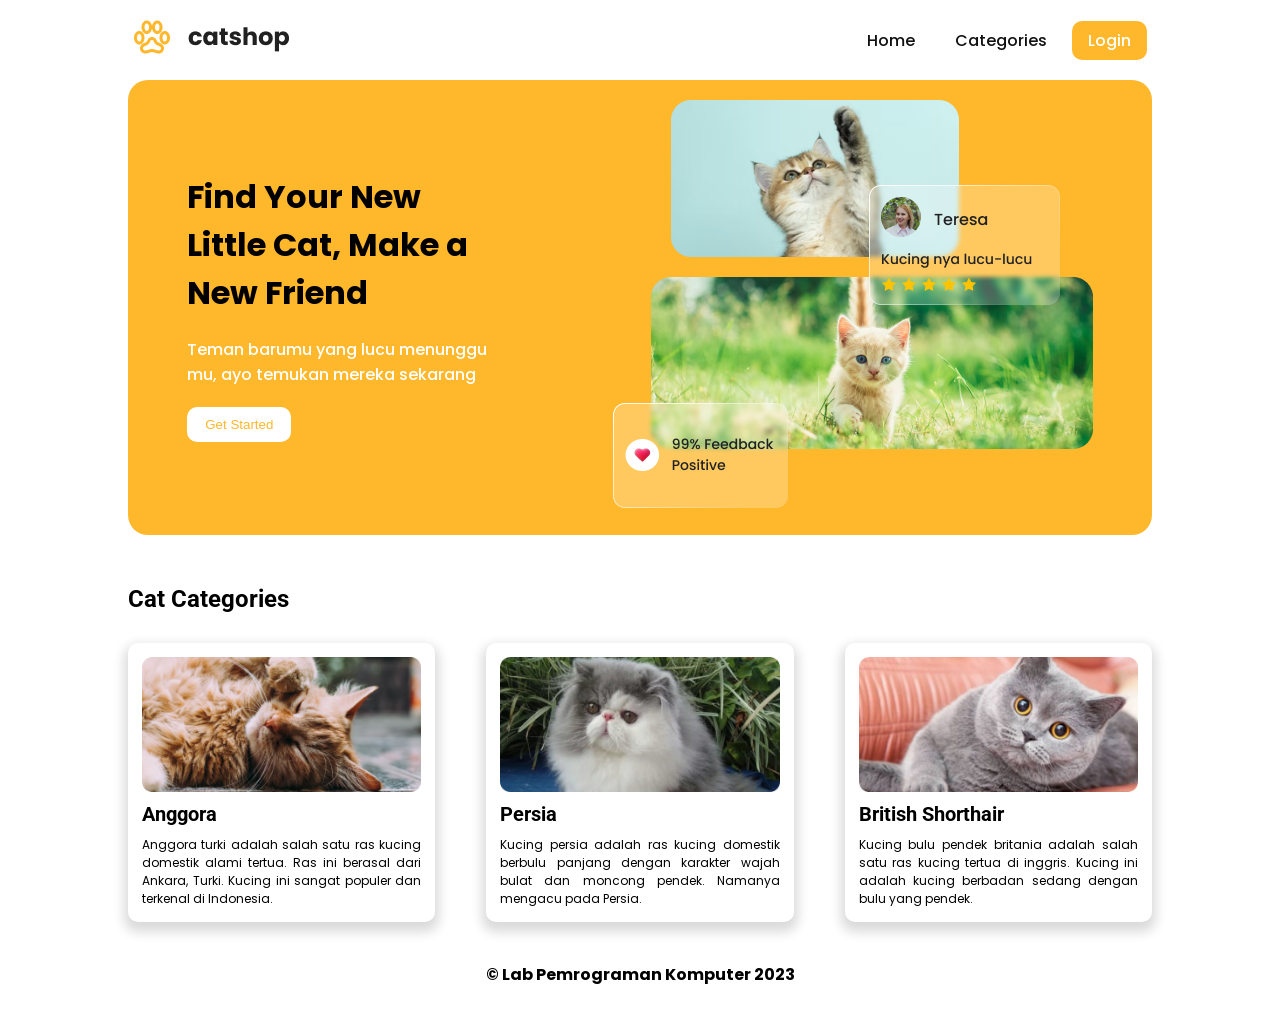
<file: Project Praktikum/index.html>
<!DOCTYPE html>
<html lang="en">
  <head>
	<link rel="icon" href="assets/icon.png" />
	<title>Home</title>
	<link rel="stylesheet" href="css/style.css" />
	<link rel="preconnect" href="https://fonts.googleapis.com" />	<link rel="preconnect" href="https://fonts.gstatic.com" crossorigin />
	<link href="https://fonts.googleapis.com/css2?family=Poppins:wght@400;500;700&family=Roboto:wght@500;700&display=swap" rel="stylesheet" />
	<link
		rel="stylesheet"			href="https://cdnjs.cloudflare.com/ajax/libs/font-awesome/5.15.3/css/all.min.css"/>
  </head>
  <body>
    <div class="container">
	<header>
        <nav>
	    <div class="logo">
		<img src="assets/logo.png" alt="" />
          </div>
	    <input type="checkbox" id="click" />
	    <label for="click" class="menu-btn">
	      <i class="fas fa-bars"></i>
	    </label>
	    <ul>
		<li><a href="#">Home</a></li>
		<li><a href="#">Categories</a></li>
		<li><a href="login.html" class="btn_login">Login</a></li>
          </ul>
	  </nav>
	</header>
	<main>
        <div class="jumbotron">
	     <div class="jumbotron-text">
		 <h1>Find Your New Little Cat, Make a New Friend</h1>
		 <p> Teman barumu yang lucu menunggu mu, ayo temukan    mereka sekarang
		 </p>
		<button type="button" class="btn_getStarted">Get Started</button>
	     </div>
           <div class="jumbotron-img">
	       <img src="assets/jumbotron.png" alt="" />
           </div>
	  </div>
	  <div class="cards-categories">
	     <h2>Cat Categories</h2>
	     <div class="card-categories">
		  <div class="card">
		    <img src="assets/anggora.png" alt="" />
		    <h5>Anggora</h5>
		    <p> Anggora turki adalah salah satu ras kucing domestik alami tertua. Ras ini berasal dari Ankara, Turki. Kucing ini sangat populer dan terkenal di Indonesia.
                </p>
		  </div>
		  <div class="card">
			<img src="assets/persia.png" alt="" />
			<h5>Persia</h5>
			<p> Kucing persia adalah ras kucing domestik berbulu panjang dengan karakter wajah bulat dan moncong pendek. Namanya mengacu pada Persia.
			</p>
		  </div>
		  <div class="card">
		      <img src="assets/british.png" alt="" />
			<h5>British Shorthair</h5>
			<p> Kucing bulu pendek britania adalah salah satu ras kucing tertua di inggris. Kucing ini adalah kucing berbadan sedang dengan bulu yang pendek. </p>
		  </div>
	  </div>
    </div>
  </main>
  <footer>
    <h4>&copy; Lab Pemrograman Komputer 2023</h4>
  </footer>
</div>
</body>
</html>
</file>
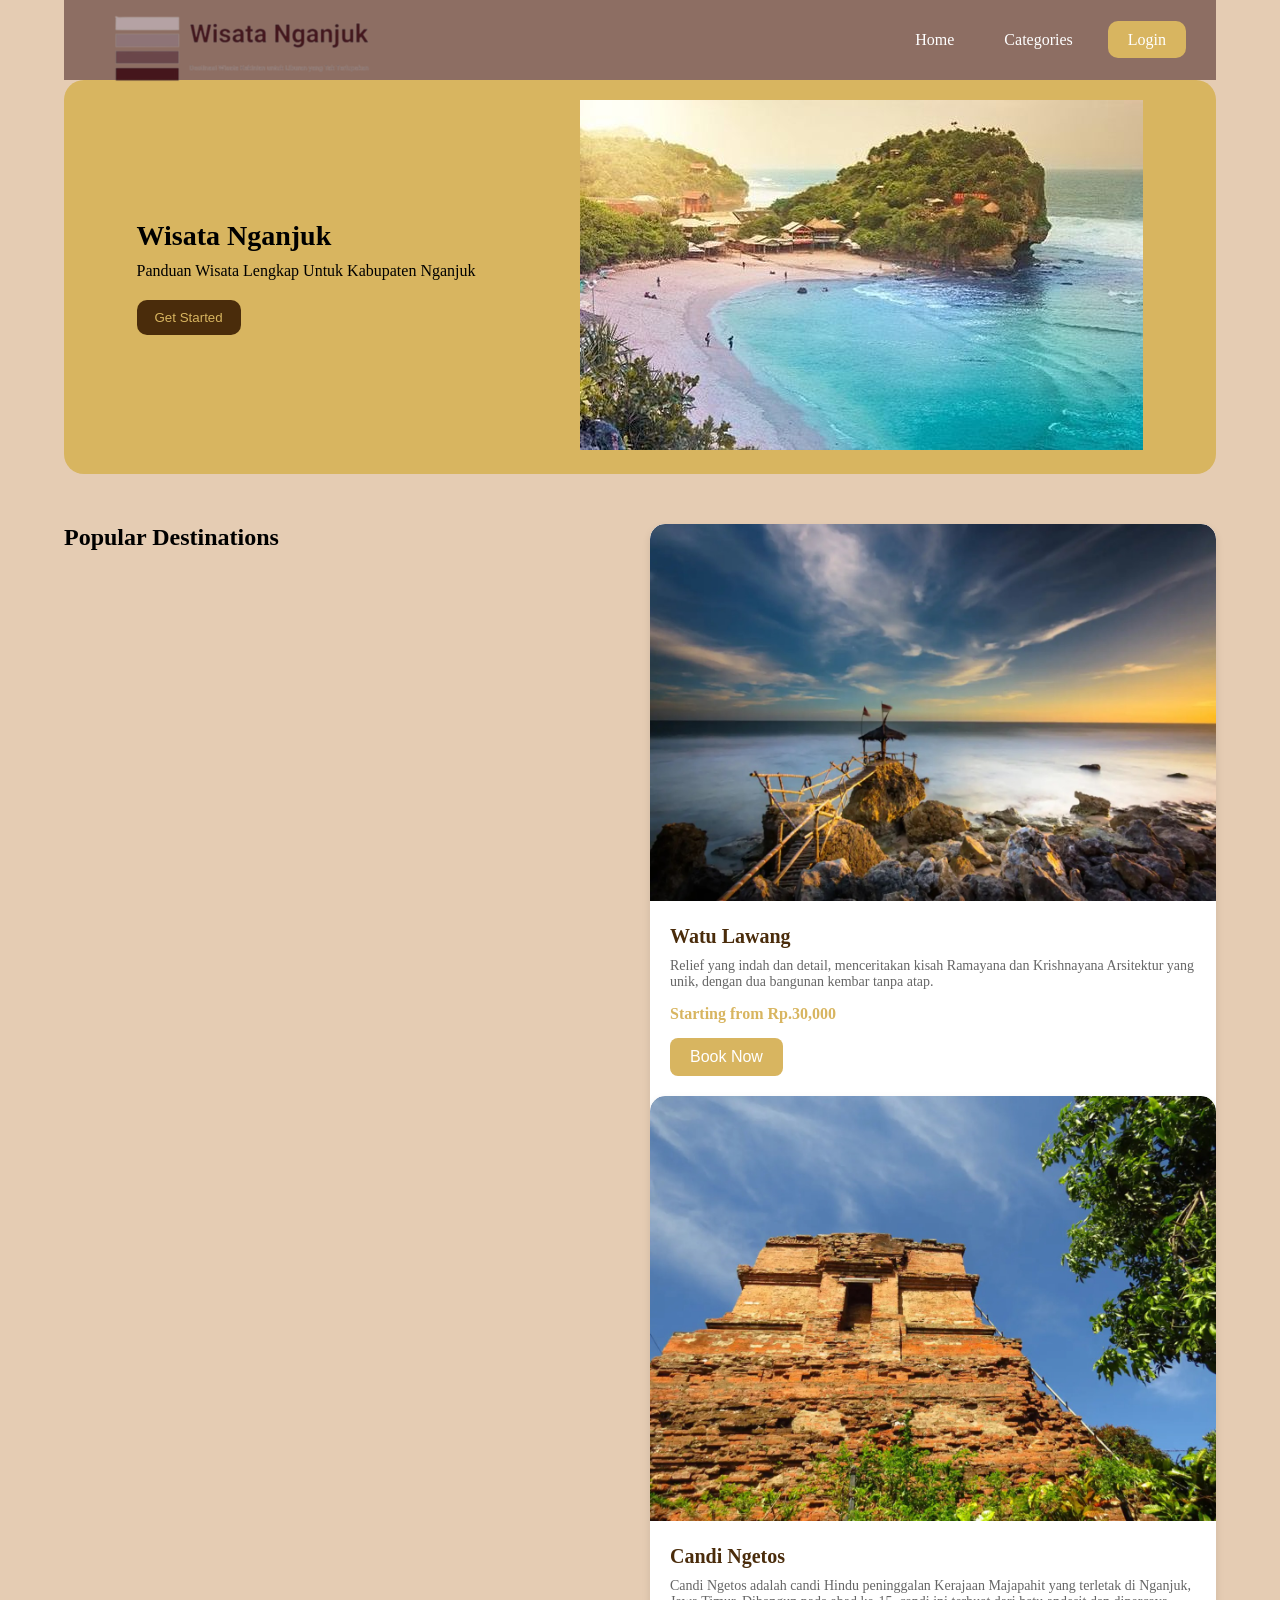
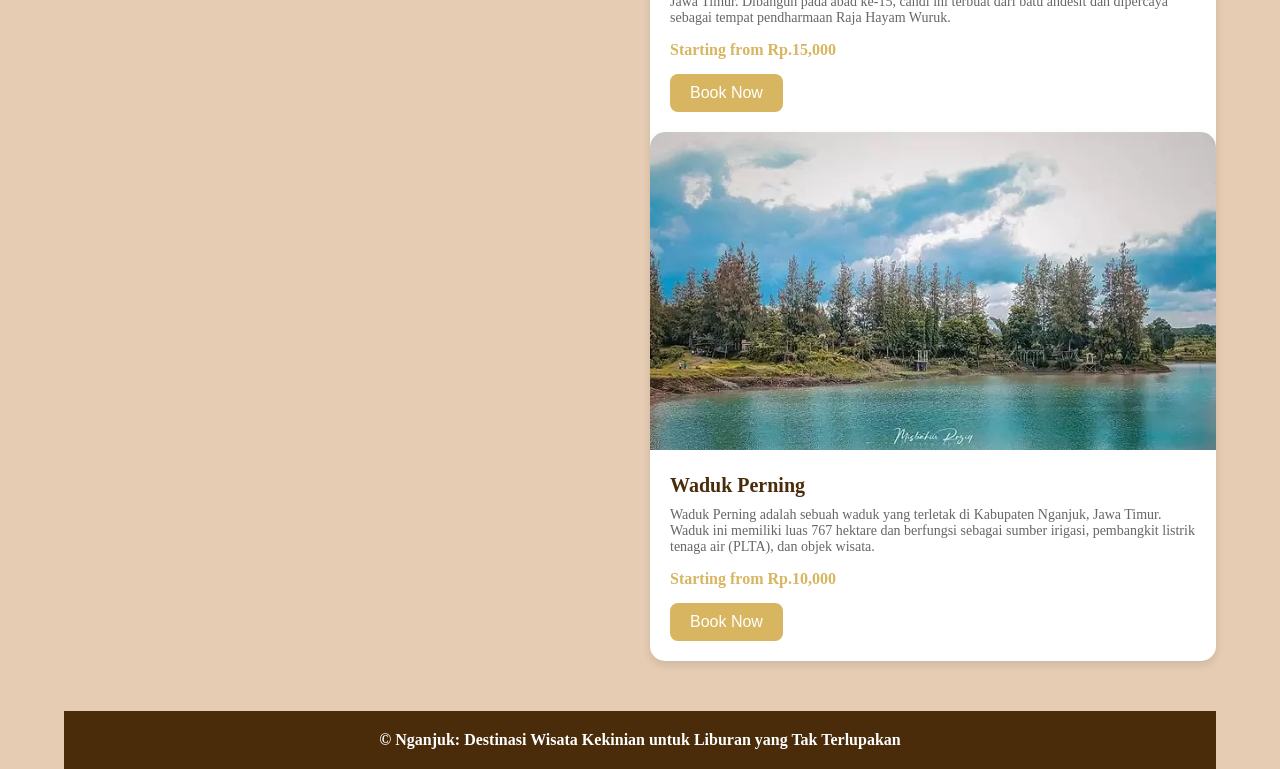
<file: Tugas BAB 2/index.html>
<!DOCTYPE html>
<html lang="en">

<head>
    <link rel="icon" href="assets/icon.png" />
    <title>Nganjuk Tourism</title>
    <link rel="stylesheet" href="css/style.css" />
    <link rel="preconnect" href="https://fonts.googleapis.com" />
    <link rel="preconnect" href="https://fonts.gstatic.com" crossorigin />
    <link href="https://fonts.googleapis.com/css2?family=Poppins:wght@400;500;700&family=Roboto:wght@500;700&display=swap" rel="stylesheet" />
    <link rel="stylesheet" href="https://cdnjs.cloudflare.com/ajax/libs/font-awesome/5.15.3/css/all.min.css" />
</head>

<body>
    <div class="container">
        <header>
            <nav>
                <div class="logo">
                    <img src="assets/logo.png" alt="" />
                </div>
                <input type="checkbox" id="click" />
                <label for="click" class="menu-btn">
                    <i class="fas fa-bars"></i>
                </label>
                <ul>
                    <li><a href="#">Home</a></li>
                    <li><a href="#">Categories</a></li>
                    <li><a href="login.html" class="btn_login">Login</a></li>
                </ul>
            </nav>
        </header>
        <main>
            <div class="walpaper">
                <div class="walpaper-text">
                    <h1>Wisata Nganjuk</h1>
                    <p> Panduan Wisata Lengkap Untuk Kabupaten Nganjuk </p>
                    <button type="button" class="btn_getStarted">Get Started</button>
                </div>
                <div class="walpaper-img">
                    <img src="assets/walpaper.jpg" alt="Nganjuk Tourism" />
                </div>
            </div>
            <div class="cards-categories">
                <h2>Popular Destinations</h2>
                <div class="card-categories">
                    <div class="card">
                        <div class="card-image">
                            <img src="assets/watu lawang.jpg" alt="Singokromo Waterfall" />
                        </div>
                        <div class="card-content">
                            <h5>Watu Lawang</h5>
                            <p class="description">Relief yang indah dan detail, menceritakan kisah Ramayana dan Krishnayana
								Arsitektur yang unik, dengan dua bangunan kembar tanpa atap.</p>
                            <p class="price"><span>Starting from Rp.</span>30,000</p>
                            <button class="btn_belanja" type="submit">Book Now</button>
                        </div>
						<div class="card-categories">
							<div class="card">
								<div class="card-image">
									<img src="assets/candi ngetos.jpg" alt="Singokromo Waterfall" />
								</div>
								<div class="card-content">
									<h5>Candi Ngetos</h5>
									<p class="description">Candi Ngetos adalah candi Hindu peninggalan Kerajaan Majapahit yang terletak di Nganjuk, Jawa Timur. Dibangun pada abad ke-15, candi ini terbuat dari batu andesit dan dipercaya sebagai tempat pendharmaan Raja Hayam Wuruk.</p>
									<p class="price"><span>Starting from Rp.</span>15,000</p>
									<button class="btn_belanja" type="submit">Book Now</button>
								</div>
								<div class="card-categories">
									<div class="card">
										<div class="card-image">
											<img src="assets/waduk perning.jpg" alt="Singokromo Waterfall" />
										</div>
										<div class="card-content">
											<h5>Waduk Perning</h5>
											<p class="description">Waduk Perning adalah sebuah waduk yang terletak di Kabupaten Nganjuk, Jawa Timur. Waduk ini memiliki luas 767 hektare dan berfungsi sebagai sumber irigasi, pembangkit listrik tenaga air (PLTA), dan objek wisata.</p>
											<p class="price"><span>Starting from Rp.</span>10,000</p>
											<button class="btn_belanja" type="submit">Book Now</button>
										</div>
                    </div>
                </div>
            </div>
        </main>
        <footer>
            <h4>&copy; Nganjuk: Destinasi Wisata Kekinian untuk Liburan yang Tak Terlupakan</h4>
        </footer>
    </div>
</body>

</html>
</file>
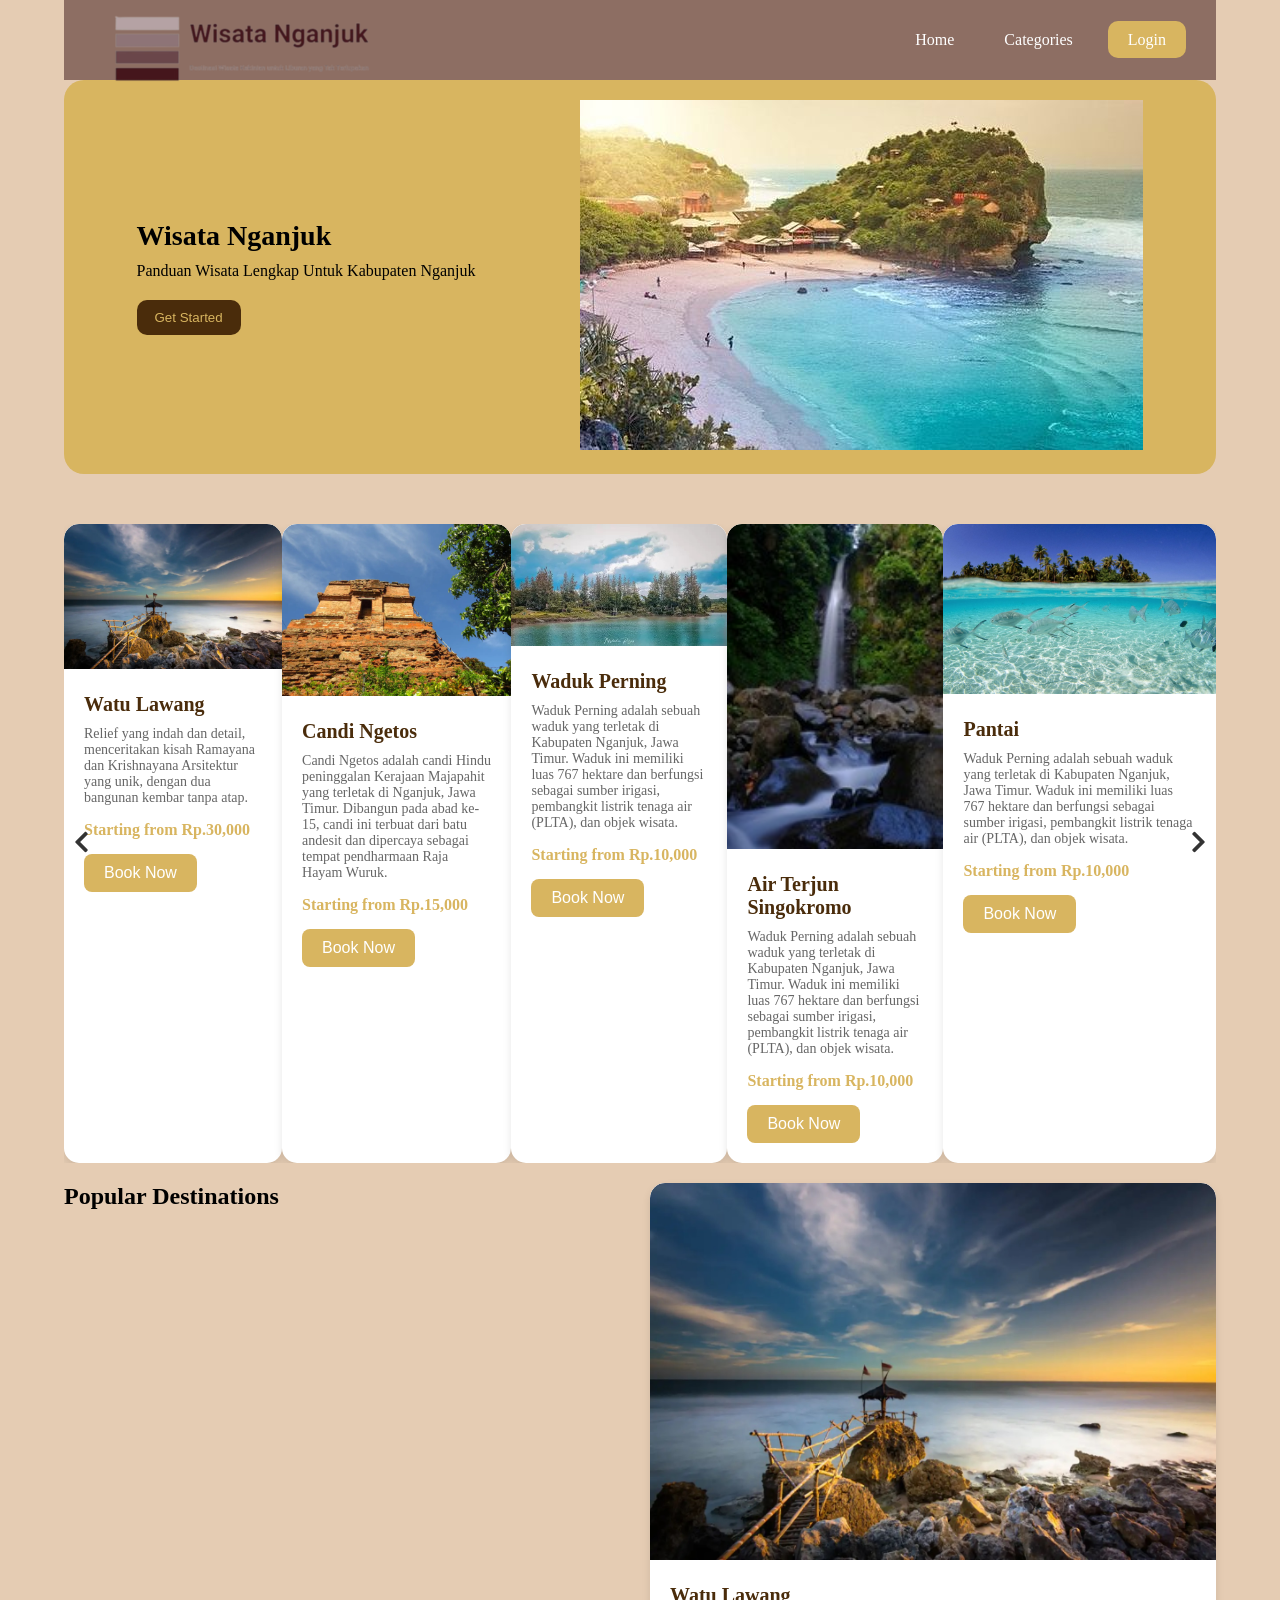
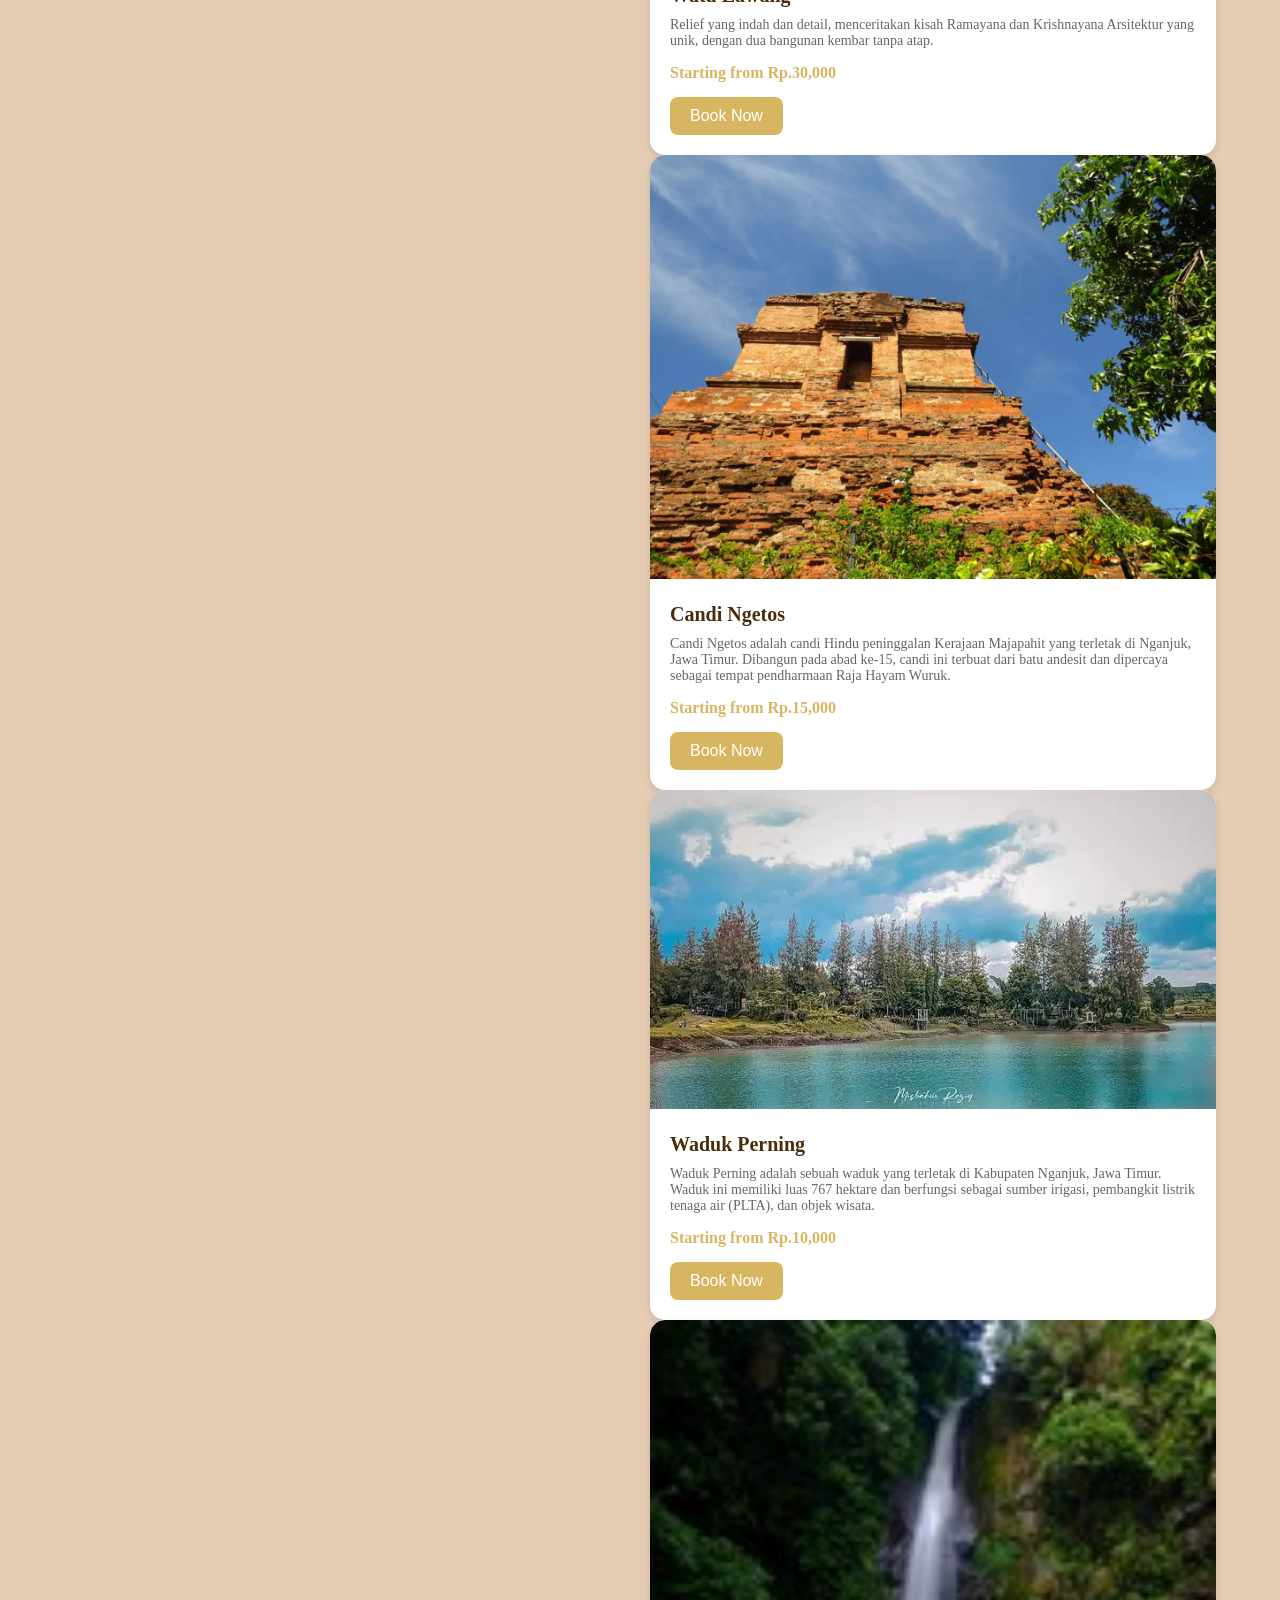
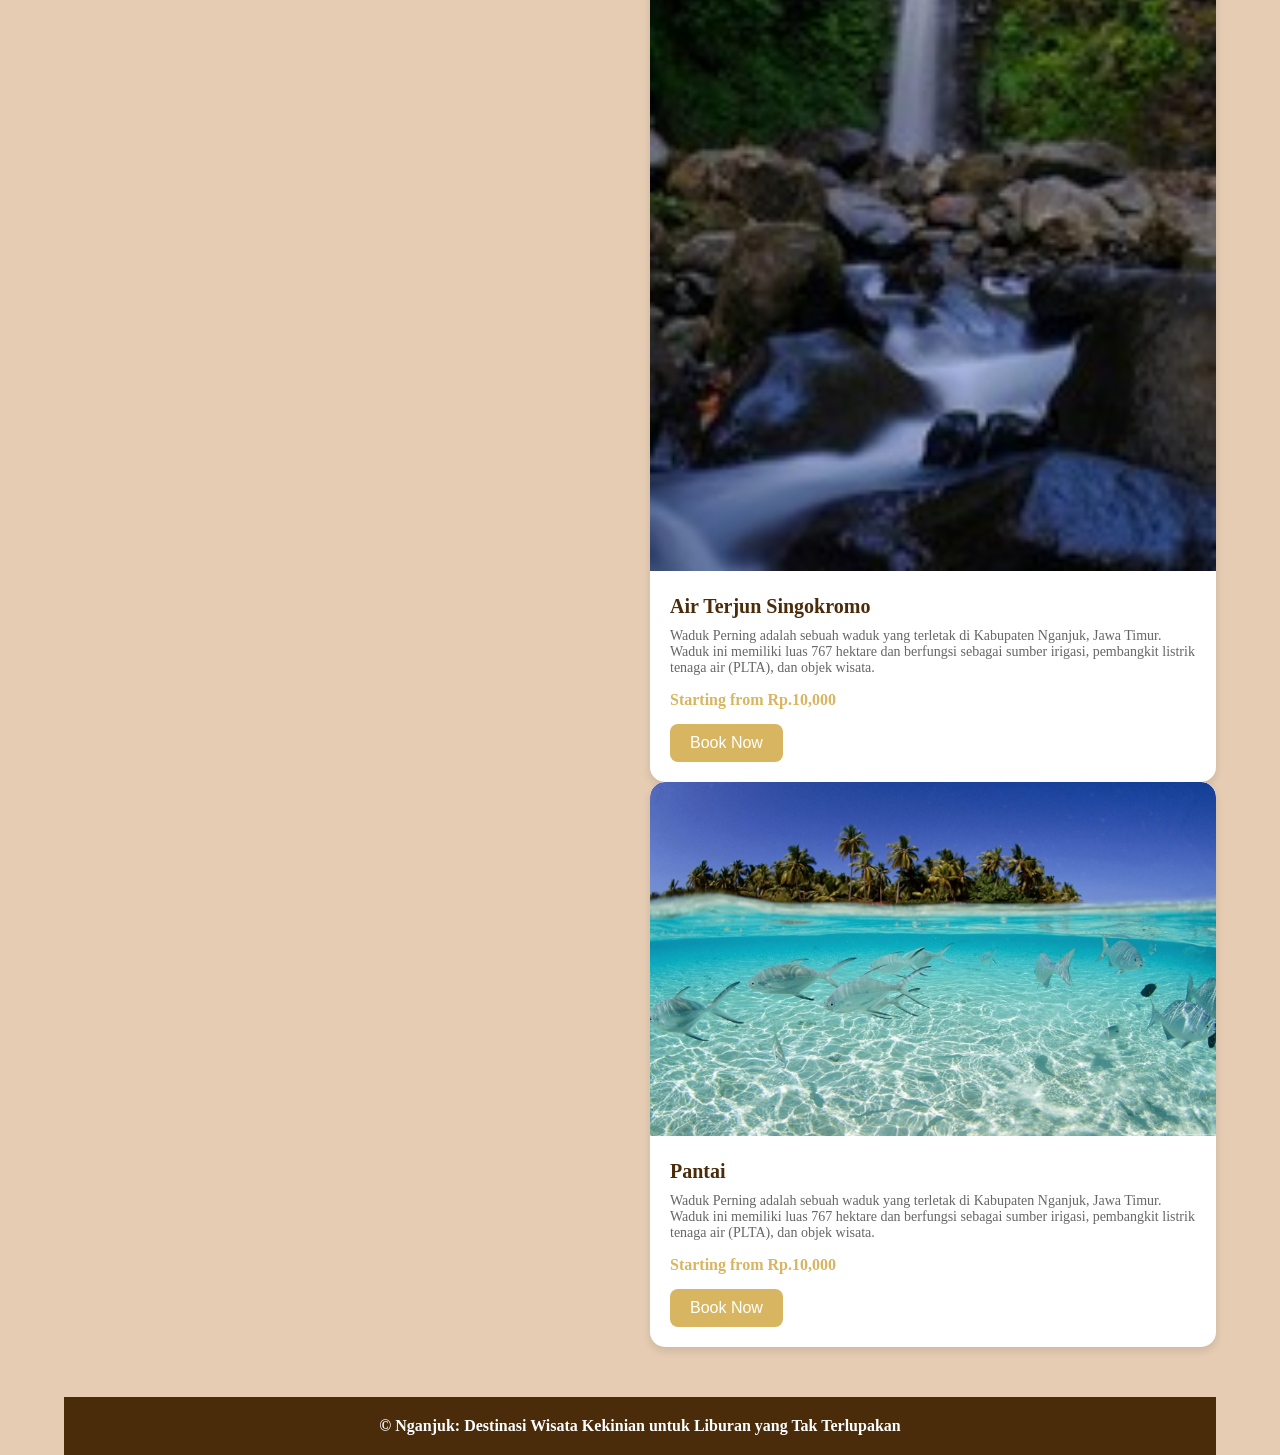
<file: Tugas BAB 3/index.html>
<!DOCTYPE html>
<html lang="en">

<head>
    <link rel="icon" href="assets/icon.png" />
    <title>Nganjuk Tourism</title>
    <link rel="stylesheet" href="css/style.css" />
    <link rel="preconnect" href="https://fonts.googleapis.com" />
    <link rel="preconnect" href="https://fonts.gstatic.com" crossorigin />
    <link href="https://fonts.googleapis.com/css2?family=Poppins:wght@400;500;700&family=Roboto:wght@500;700&display=swap" rel="stylesheet" />
    <link rel="stylesheet" href="https://cdnjs.cloudflare.com/ajax/libs/font-awesome/5.15.3/css/all.min.css" />
    <style>
        .carousel-container {
            overflow: hidden;
            position: relative;
        }

        .carousel-track {
            display: flex;
            transition: transform 0.5s ease-in-out;
        }

        .carousel-card {
            flex: 0 0 auto;
            margin-right: 20px;
        }

        .carousel-button {
            position: absolute;
            top: 50%;
            transform: translateY(-50%);
            background: none;
            border: none;
            cursor: pointer;
            font-size: 24px;
            color: #333;
            padding: 10px;
            z-index: 100;
        }

        .carousel-button.next {
            right: 0;
        }

        .carousel-button.prev {
            left: 0;
        }

        .carousel-track {
            animation: slide 1s forwards;
        }

        @keyframes slide {
            0% {
                transform: translateX(100%);
            }
            100% {
                transform: translateX(0%);
            }
        }
    </style>
</head>

<body>
    <div class="container">
        <header>
            <nav>
                <div class="logo">
                    <img src="assets/logo.png" alt="" />
                </div>
                <input type="checkbox" id="click" />
                <label for="click" class="menu-btn">
                    <i class="fas fa-bars"></i>
                </label>
                <ul>
                    <li><a href="#">Home</a></li>
                    <li><a href="#">Categories</a></li>
                    <li><a href="login.html" class="btn_login">Login</a></li>
                </ul>
            </nav>
        </header>
        <main>
            <div class="walpaper">
                <div class="walpaper-text">
                    <h1>Wisata Nganjuk</h1>
                    <p> Panduan Wisata Lengkap Untuk Kabupaten Nganjuk </p>
                    <button type="button" class="btn_getStarted">Get Started</button>
                </div>
                <div class="walpaper-img">
                    <img src="assets/walpaper.jpg" alt="Nganjuk Tourism" />
                </div>
            </div>
            <div class="carousel-container">
                <div class="carousel-track" id="carouselTrack">
                    <!-- Carousel items will be added here dynamically -->
                </div>
                <button class="carousel-button prev"><i class="fas fa-chevron-left"></i></button>
                <button class="carousel-button next"><i class="fas fa-chevron-right"></i></button>
            </div>
            <div class="cards-categories">
                <h2>Popular Destinations</h2>
                <div class="card-categories" id="destinationCards">
                </div>
            </div>
        </main>
        <footer>
            <h4>&copy; Nganjuk: Destinasi Wisata Kekinian untuk Liburan yang Tak Terlupakan</h4>
        </footer>
    </div>

    <script>
        document.addEventListener("DOMContentLoaded", function () {
            const destinations = [
                {
                    name: "Watu Lawang",
                    image: "assets/watu lawang.jpg",
                    description: "Relief yang indah dan detail, menceritakan kisah Ramayana dan Krishnayana Arsitektur yang unik, dengan dua bangunan kembar tanpa atap.",
                    price: "30,000"
                },
                {
                    name: "Candi Ngetos",
                    image: "assets/candi ngetos.jpg",
                    description: "Candi Ngetos adalah candi Hindu peninggalan Kerajaan Majapahit yang terletak di Nganjuk, Jawa Timur. Dibangun pada abad ke-15, candi ini terbuat dari batu andesit dan dipercaya sebagai tempat pendharmaan Raja Hayam Wuruk.",
                    price: "15,000"
                },
                {
                    name: "Waduk Perning",
                    image: "assets/waduk perning.jpg",
                    description: "Waduk Perning adalah sebuah waduk yang terletak di Kabupaten Nganjuk, Jawa Timur. Waduk ini memiliki luas 767 hektare dan berfungsi sebagai sumber irigasi, pembangkit listrik tenaga air (PLTA), dan objek wisata.",
                    price: "10,000"
                },
                {
                    name: "Air Terjun Singokromo",
                    image: "assets/air terjun singokromo.jpg",
                    description: "Waduk Perning adalah sebuah waduk yang terletak di Kabupaten Nganjuk, Jawa Timur. Waduk ini memiliki luas 767 hektare dan berfungsi sebagai sumber irigasi, pembangkit listrik tenaga air (PLTA), dan objek wisata.",
                    price: "10,000"
                },
                {
                    name: "Pantai",
                    image: "assets/sea.jpg",
                    description: "Waduk Perning adalah sebuah waduk yang terletak di Kabupaten Nganjuk, Jawa Timur. Waduk ini memiliki luas 767 hektare dan berfungsi sebagai sumber irigasi, pembangkit listrik tenaga air (PLTA), dan objek wisata.",
                    price: "10,000"
                }
            ];

            const destinationCardsContainer = document.getElementById("destinationCards");
            const carouselTrack = document.getElementById("carouselTrack");

            // Function to create destination card
            function createDestinationCard(destination) {
                const card = document.createElement("div");
                card.classList.add("card");

                const cardImage = document.createElement("div");
                cardImage.classList.add("card-image");
                const image = document.createElement("img");
                image.src = destination.image;
                image.alt = destination.name;
                cardImage.appendChild(image);

                const cardContent = document.createElement("div");
                cardContent.classList.add("card-content");

                const name = document.createElement("h5");
                name.textContent = destination.name;

                const description = document.createElement("p");
                description.classList.add("description");
                description.textContent = destination.description;

                const price = document.createElement("p");
                price.classList.add("price");
                price.innerHTML = `<span>Starting from Rp.</span>${destination.price}`;

                const bookButton = document.createElement("button");
                bookButton.classList.add("btn_belanja");
                bookButton.setAttribute("type", "submit");
                bookButton.textContent = "Book Now";

                cardContent.appendChild(name);
                cardContent.appendChild(description);
                cardContent.appendChild(price);
                cardContent.appendChild(bookButton);

                card.appendChild(cardImage);
                card.appendChild(cardContent);

                return card;
            }

            // Populate destination cards
            destinations.forEach(destination => {
                const card = createDestinationCard(destination);
                destinationCardsContainer.appendChild(card);
            });

            // Populate carousel track
            destinations.forEach(destination => {
                const carouselItem = createDestinationCard(destination);
                carouselTrack.appendChild(carouselItem.cloneNode(true));
            });

            const carouselItems = document.querySelectorAll(".carousel-card");
            const numItems = carouselItems.length;
            const track = document.querySelector('.carousel-track');
            let currentIndex = 0;

            function showSlide(index) {
                if (index < 0) {
                    currentIndex = numItems - 1;
                } else if (index >= numItems) {
                    currentIndex = 0;
                }
                const itemWidth = carouselItems[0].getBoundingClientRect().width;
                track.style.transform = `translateX(-${currentIndex * itemWidth}px)`;
            }

            function nextSlide() {
                currentIndex++;
                showSlide(currentIndex);
            }

            function prevSlide() {
                currentIndex--;
                showSlide(currentIndex);
            }

            document.querySelector('.carousel-button.prev').addEventListener('click', prevSlide);
            document.querySelector('.carousel-button.next').addEventListener('click', nextSlide);

        });
    </script>
</body>

</html>
</file>
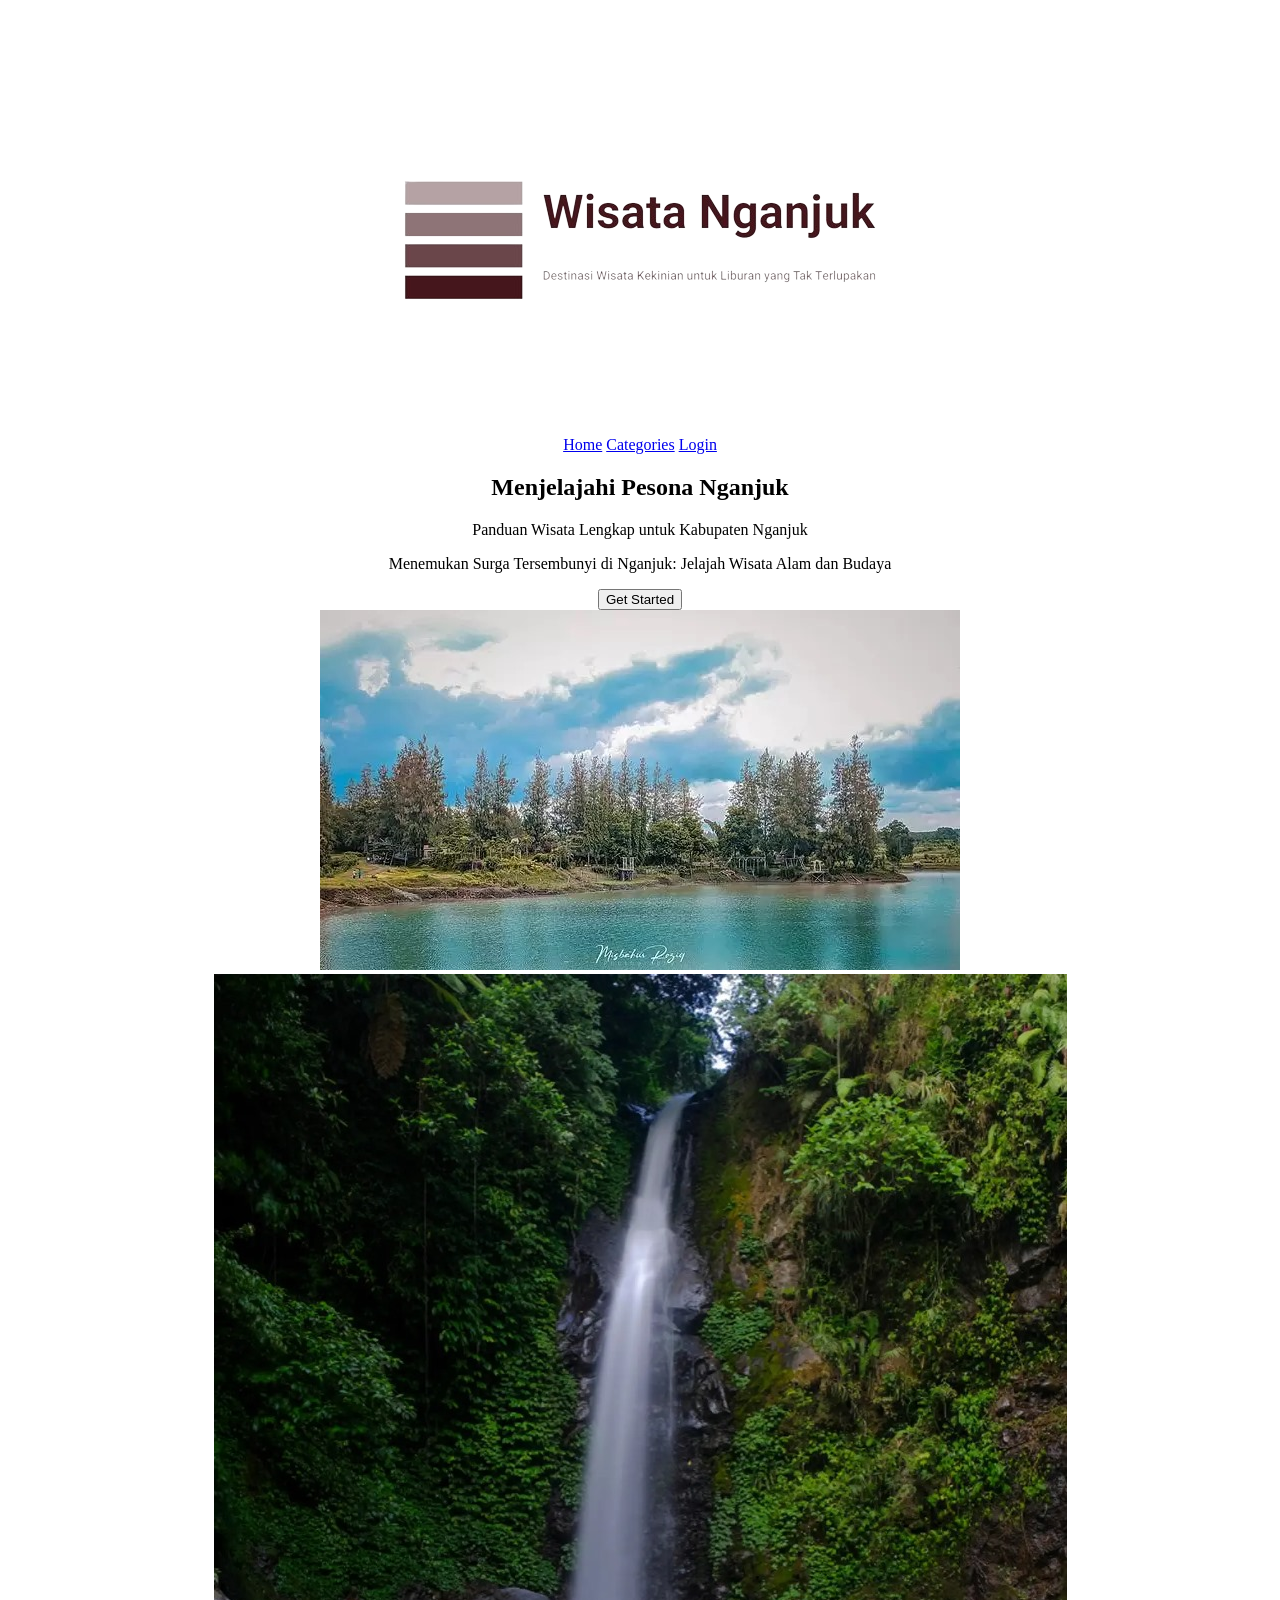
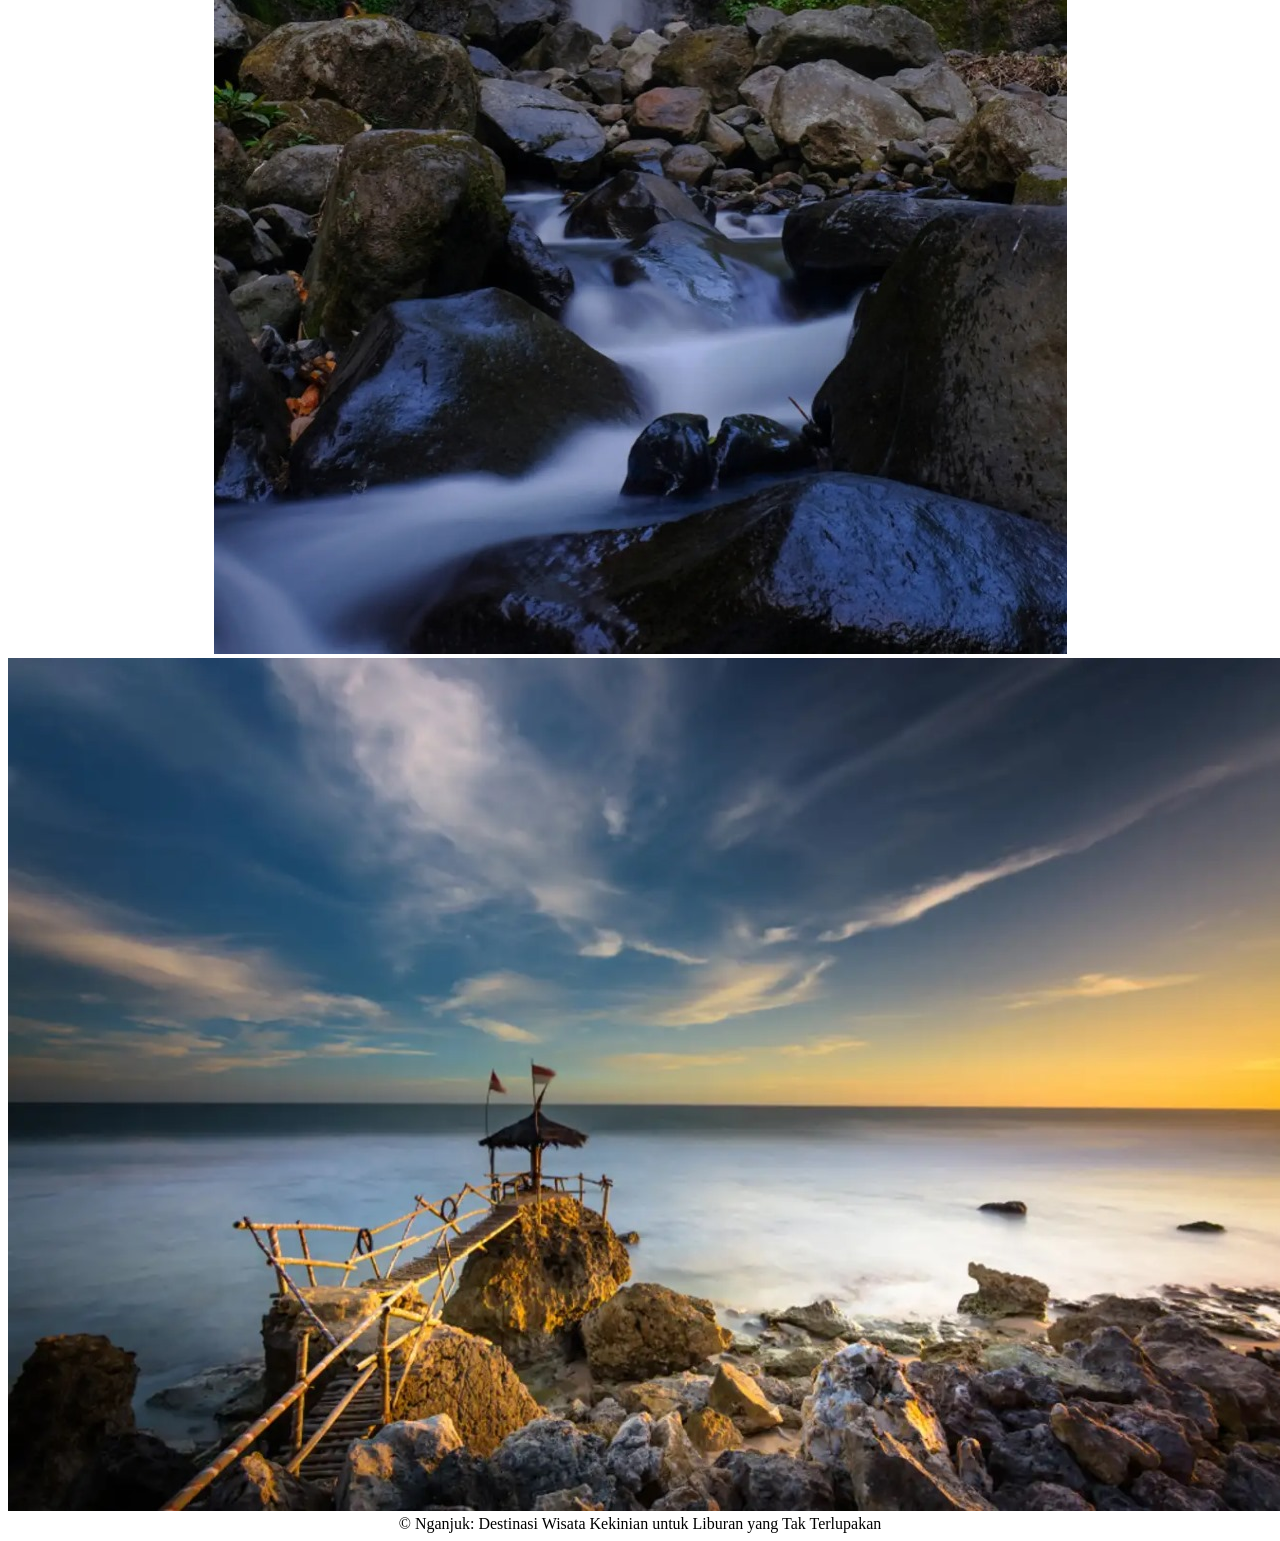
<file: TUGAS BAB 1/Tugas Praktikum/index.html>
<!DOCTYPE html>
<html lang="en">
<head>
		<link rel="logo" href="assets/logo.png" />
		<title>Home</title>
	</head>
	<body>
		<center>
			<header>
				<nav>
					<div class="logo">
						<img src="assets/logo.png" alt="" />
					</div>

    <link rel="logo" href="assets/logo.png" />
    <title>Home</title>
<body>
    <header>
        <nav>
            <a href="index.html">Home</a>
            <a href="#">Categories</a>
            <a href="login.html">Login</a>
        </nav>
    </header>
    <main>
        <h1>Menjelajahi Pesona Nganjuk</h1>
        <p>Panduan Wisata Lengkap untuk Kabupaten Nganjuk</p>
        <p>Menemukan Surga Tersembunyi di Nganjuk: Jelajah Wisata Alam dan Budaya</p>
        <button class="button">Get Started</button>
        <div class="cards-categories">
            <div class="card">
                <img src="assets/waduk perning.jpg" alt="" />
            </div>
            <div class="card">
                <img src="assets/air terjun singokromo.jpg" alt="" />
            </div>
            <div class="card">
                <img src="assets/watu lawang.jpg" alt="" />
            </div>
        </div>
    </main>
    <footer>
        &copy; Nganjuk: Destinasi Wisata Kekinian untuk Liburan yang Tak Terlupakan
    </footer>
</body>
</html>
</file>
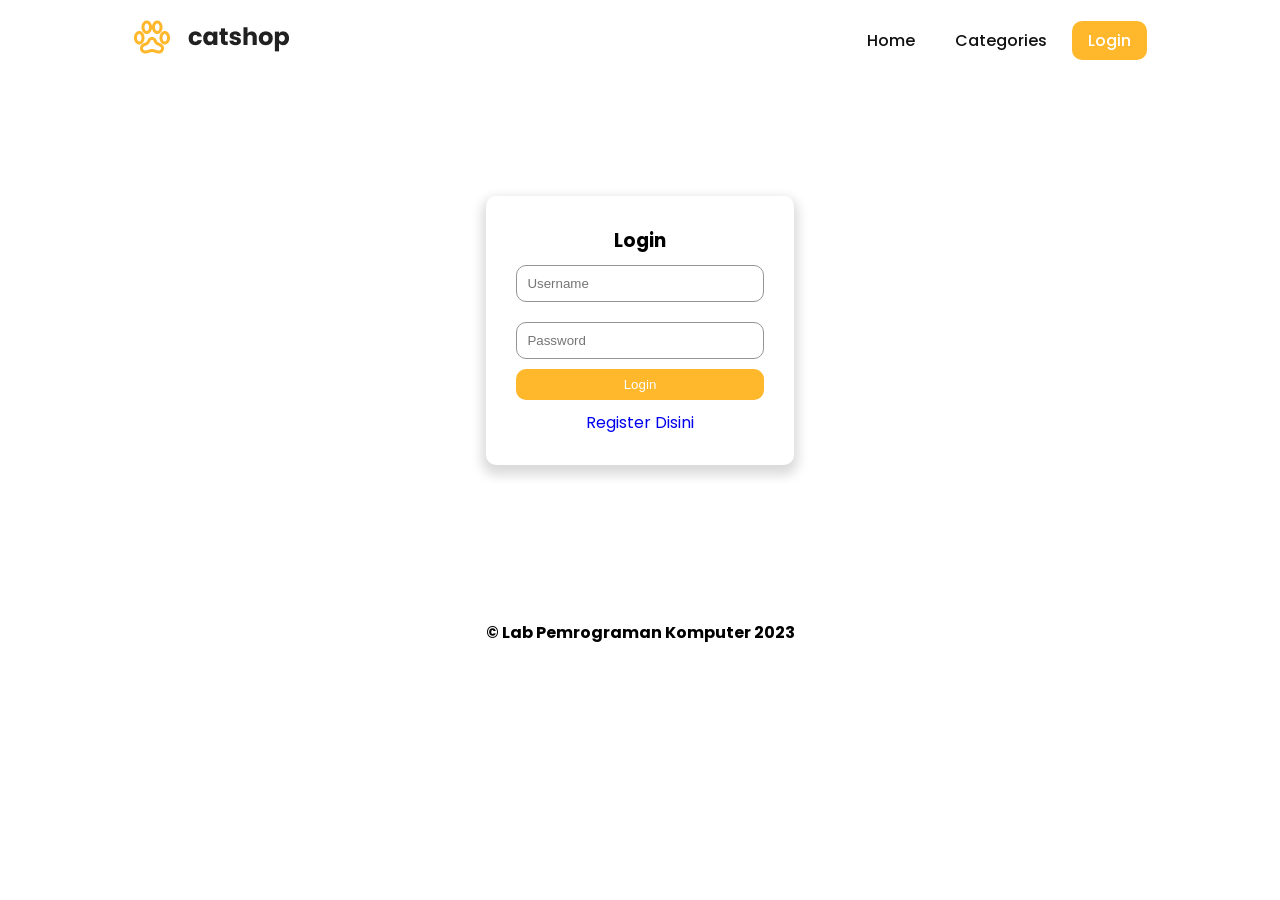
<file: Project Praktikum/login.html>
<!DOCTYPE html>
<html lang="en">
<head>
  <title>Login</title>
  <link rel="icon" href="assets/icon.png" />
  <link rel="stylesheet" href="css/style.css" />
  <link rel="preconnect" href="https://fonts.googleapis.com" />
  <link rel="preconnect" href="https://fonts.gstatic.com" crossorigin />
  <link
	href="https://fonts.googleapis.com/css2?family=Poppins:wght@400;500;700&family=Roboto:wght@500;700&display=swap"
			rel="stylesheet"
		/>
  <link
	rel="stylesheet"
	href="https://cdnjs.cloudflare.com/ajax/libs/font-awesome/5.15.3/css/all.min.css"/>
</head>
<body>
  <div class="container">
     <header>
	  <nav>
	    <div class="logo">
		 <img src="assets/logo.png" alt="" />
	    </div>
	    <input type="checkbox" id="click" />
	    <label for="click" class="menu-btn">
	       <i class="fas fa-bars"></i>
	    </label>
	    <ul>
		<li><a href="index.html">Home</a></li>
		<li><a href="#">Categories</a></li>
		<li><a href="login.html" class="btn_login">Login</a></li>
	    </ul>
        </nav>
	</header>
	<main>
	  <div class="center">
	    <div class="form-login">
		 <h3>Login</h3>
		 <form action="">
		   <input class="input" type="text" name="username"
			    placeholder="Username" />
	         <input class="input" type="password" name="password"
			    placeholder="Password" />
		   <button type="submit" class="btn_login" name="login"  
                      id="login"> Login
		   </button>
		 </form>
		 <a href="register.html" class="link-register">
                  Register Disini</a>
	    </div>
	  </div>
	</main>
	<footer>
	   <h4>&copy; Lab Pemrograman Komputer 2023</h4>
      </footer>
   </div>
</body>
</html>
</file>
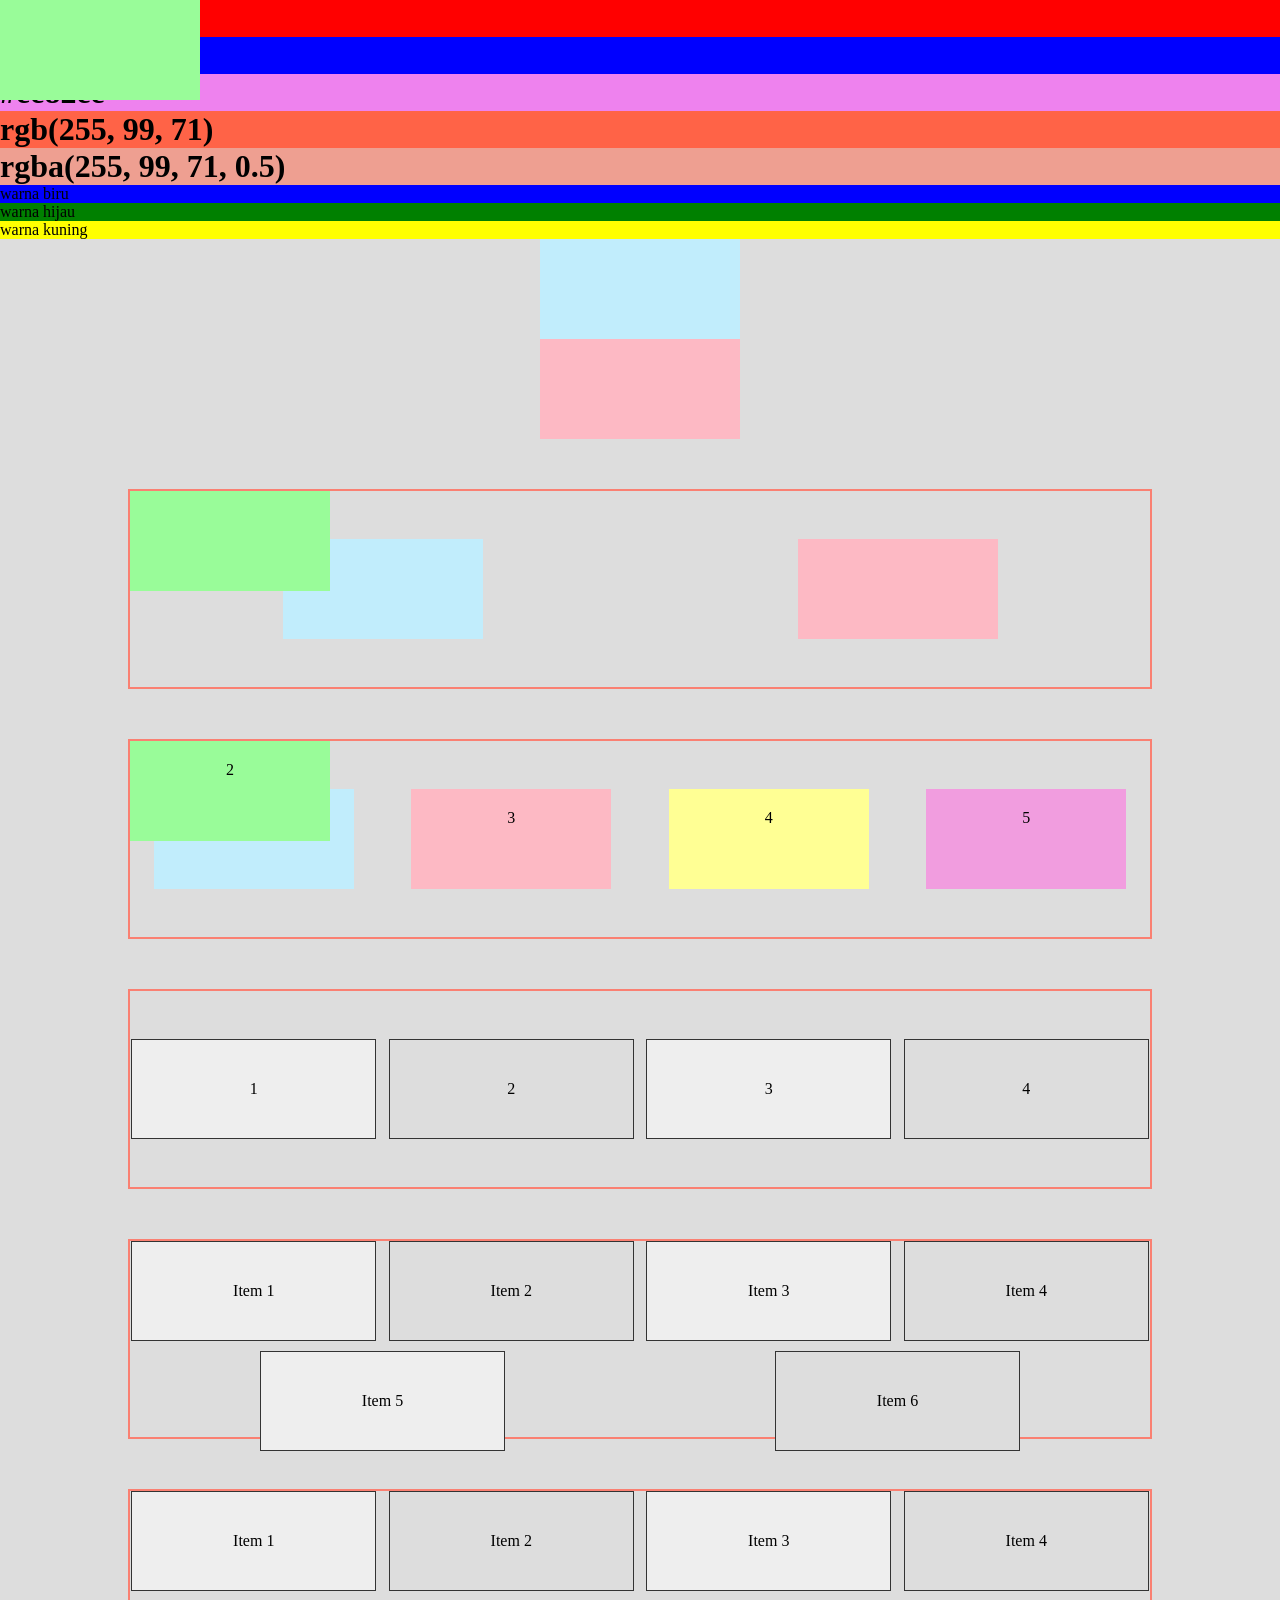
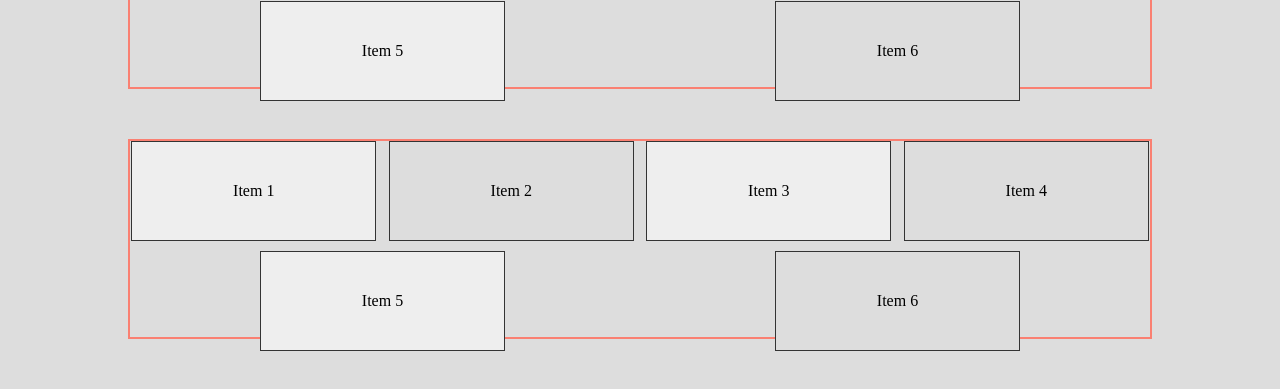
<file: Project Praktikum/p.html>
<!DOCTYPE html>
<html>
<body>
	<h1 style="background-color:#ff0000;">#ff0000</h1>
	<h1 style="background-color:#0000ff;">#0000ff</h1>
	<h1 style="background-color:#ee82ee;">#ee82ee</h1>
</body>
</html>
<!DOCTYPE html>
<html>
	<body>
		<h1 style="background-color:rgb(255, 99, 71);">
		rgb(255, 99, 71)</h1>
		<h1 style="background-color:rgba(255, 99, 71, 0.5);">
		rgba(255, 99, 71, 0.5)</h1>
	</body>
</html>
<!DOCTYPE html>
<html>
<body>
	<p style="background-color:blue;"> warna biru</p>
	<p style="background-color:green;"> warna hijau</p>
	<p style="background-color:yellow;"> warna kuning</p>
</body>
</html>


<!DOCTYPE html>
<html lang="en">
<head>
<meta charset="UTF-8">
<meta http-equiv="X-UA-Compatible" content="IE=edge">
<meta name="viewport" content="width=device-width, initial-scale=1.0">
<title>Position</title>
<style>
    .satu {
    width: 100px;
    height: 100px;
    background-color: red;
    }
    .dua {
    width: 100px;
    height: 100px;
    background-color: green;
    position: relative;
    top: 20px;
    left: 90px;
    }
    .tiga {
    width: 100px;
    height: 100px;
    background-color: blue;
    }
</style>
</head>
<body>
<div class="satu"></div>
<div class="dua"></div>
<div class="tiga"></div>
</body>
</html>

<!DOCTYPE html>
<html lang="en">
<head>
  <meta charset="UTF-8">
  <meta http-equiv="X-UA-Compatible" content="IE=edge">
  <meta name="viewport" content="width=device-width, initial-scale=1.0">
  <title>Position</title>
  <style>
    div {
      width: 100px;
      height: 100px;
      margin: auto;
    }
    .satu {
      background-color: red;
    }
    .dua {
      background-color: green;
      position: absolute;
      top: 0px;
      left: 0px;
    }
    .tiga {
      background-color: blue;
    }
    .container {
      width: 600px;
      height: 600px;
      position: relative;
      border: 20px solid yellow;
    }
  </style>
</head>
<body>
  <div class="container">
    <div class="satu"></div>
    <div class="dua"></div>
    <div class="tiga"></div>
  </div>
</body>
</html>

<!DOCTYPE html>
<html lang="en">
  <head>
    <meta charset="UTF-8" />
    <meta http-equiv="X-UA-Compatible" content="IE=edge" />
    <meta name="viewport" content="width=device-width, initial-scale=1.0" />
    <title>Document</title>
    <style>
      * {
        margin: 0;
        padding: 0;
        box-sizing: border-box;
      }
      .container {
        width: 800px;
        height: 200px;
        margin: 20px auto;
        border: 2px solid salmon;
        display: flex;
        flex-wrap: wrap;
      }

      .satu {
        width: 200px;
        padding: 20px;
        text-align: center;
        background-color: rgb(193, 237, 252);
      }

      .dua {
        width: 200px;
        padding: 20px;
        text-align: center;
        background-color: rgb(153, 252, 153);
      }

      .tiga {
        width: 200px;
        padding: 20px;
        text-align: center;
        background-color: rgb(253, 185, 196);
      }

      .empat {
        width: 200px;
        padding: 20px;
        text-align: center;
        background-color: rgb(255, 255, 148);
      }

      .lima {
        width: 200px;
        padding: 20px;
        text-align: center;
        background-color: rgb(241, 157, 223);
      }
    </style>
  </head>
  <body>
    <div class="container">
      <div class="satu">1</div>
      <div class="dua">2</div>
      <div class="tiga">3</div>
      <div class="empat">4</div>
      <div class="lima">5</div>
    </div>
  </body>
</html>

<!DOCTYPE html>
<html lang="en">
  <head>
    <meta charset="UTF-8" />
    <meta name="viewport" content="width=device-width, initial-scale=1.0" />
    <title>Grid</title>
    <style>
      html,
      body {
        margin: 0;
        padding: 0;
        background-color: #ddd;
      }

      .container {
        width: 80%;
        margin: 50px auto;
        display: grid;
        grid-template-columns: minmax(200px, 300px) 1fr 1fr;
        grid-template-rows: 100px 200px 50px;
        grid-template-areas:
          'header header header'
          'sidebar content content'
          'footer footer footer';
      }

      .item {
        display: flex;
        justify-content: center;
        align-items: center;
      }

      .header {
        grid-area: header;
        background-color: rgb(193, 237, 252);
      }

      .sidebar {
        grid-area: sidebar;
        background-color: rgb(253, 185, 196);
      }

      .content {
        grid-area: content;
        background-color: rgb(153, 252, 153);
      }

      .footer {
        grid-area: footer;
        background-color: rgb(255, 255, 148);
      }
    </style>
  </head>

  <body>
    <div class="container">
      <div class="item header">1</div>
      <div class="item sidebar">2</div>
      <div class="item content">3</div>
      <div class="item footer">4</div>
    </div>
  </body>
</html>

<!DOCTYPE html>
<html>
<head>
	<title>Contoh Media Query</title>
	<meta name="viewport" content="width=device-width, initial-scale=1.0">
	<style>
		/* Desktop style */
    .container {
      display: grid;
      grid-template-columns: repeat(4, 1fr);
      grid-template-rows: repeat(3, 1fr);
      grid-gap: 10px;
    }

    .item {
      background-color: #ddd;
      border: 1px solid #333;
      text-align: center;
      padding: 10px;
    }

    .item:nth-child(odd) {
      background-color: #eee;
    }

    /* Tablet style */
    @media (max-width: 768px) {
      .container {
        grid-template-columns: repeat(2, 1fr);
        grid-template-rows: repeat(6, 1fr);
      }
    }

    /* Mobile style */
    @media (max-width: 576px) {
      .container {
        grid-template-columns: 1fr;
        grid-template-rows: repeat(12, 1fr);
        grid-gap: 5px;
      }

      .item {
        padding: 5px;
        font-size: 14px;
      }
    }

	</style>
</head>
<body>
	<div class="container">
		<div class="item">Item 1</div>
		<div class="item">Item 2</div>
		<div class="item">Item 3</div>
		<div class="item">Item 4</div>
		<div class="item">Item 5</div>
		<div class="item">Item 6</div>
	</div>
</body>
</html>

<!DOCTYPE html>
<html>
<head>
	<title>Contoh Media Query</title>
	<meta name="viewport" content="width=device-width, initial-scale=1.0">
	<style>
		/* Desktop style */
    .container {
      display: grid;
      grid-template-columns: repeat(4, 1fr);
      grid-template-rows: repeat(3, 1fr);
      grid-gap: 10px;
    }

    .item {
      background-color: #ddd;
      border: 1px solid #333;
      text-align: center;
      padding: 10px;
    }

    .item:nth-child(odd) {
      background-color: #eee;
    }

    /* Tablet style */
    @media (max-width: 768px) {
      .container {
        grid-template-columns: repeat(2, 1fr);
        grid-template-rows: repeat(6, 1fr);
      }
    }

    /* Mobile style */
    @media (max-width: 576px) {
      .container {
        grid-template-columns: 1fr;
        grid-template-rows: repeat(12, 1fr);
        grid-gap: 5px;
      }

      .item {
        padding: 5px;
        font-size: 14px;
      }
    }

	</style>
</head>
<body>
	<div class="container">
		<div class="item">Item 1</div>
		<div class="item">Item 2</div>
		<div class="item">Item 3</div>
		<div class="item">Item 4</div>
		<div class="item">Item 5</div>
		<div class="item">Item 6</div>
	</div>
</body>
</html>

<!DOCTYPE html>
<html>
<head>
  <title>Contoh Responsive Memakai Flexbox</title>
  <meta name="viewport" content="width=device-width, initial-scale=1.0">
  <style>
    * {
      box-sizing: border-box;
    }

    .container {
      display: flex;
      flex-wrap: wrap;
      align-items: stretch;
      gap: 10px;
    }

    .item {
      flex-basis: calc(25% - 10px);
      background-color: #ddd;
      border: 1px solid #333;
      text-align: center;
      padding: 10px;
    }

    .item:nth-child(odd) {
      background-color: #eee;
    }

    @media (max-width: 768px) {
      .container {
        justify-content: space-around;
      }

      .item {
        flex-basis: calc(50% - 10px);
      }
    }

    @media (max-width: 576px) {
      .container {
        flex-direction: column;
        margin: 10px;
      }

      .item {
        flex-basis: calc(100% - 10px);
        margin-bottom: 10px;
        font-size: 14px;
      }
    }
  </style>
</head>
<body>
  <div class="container">
    <div class="item">Item 1</div>
    <div class="item">Item 2</div>
    <div class="item">Item 3</div>
    <div class="item">Item 4</div>
    <div class="item">Item 5</div>
    <div class="item">Item 6</div>
  </div>
</body>
</html>
</file>
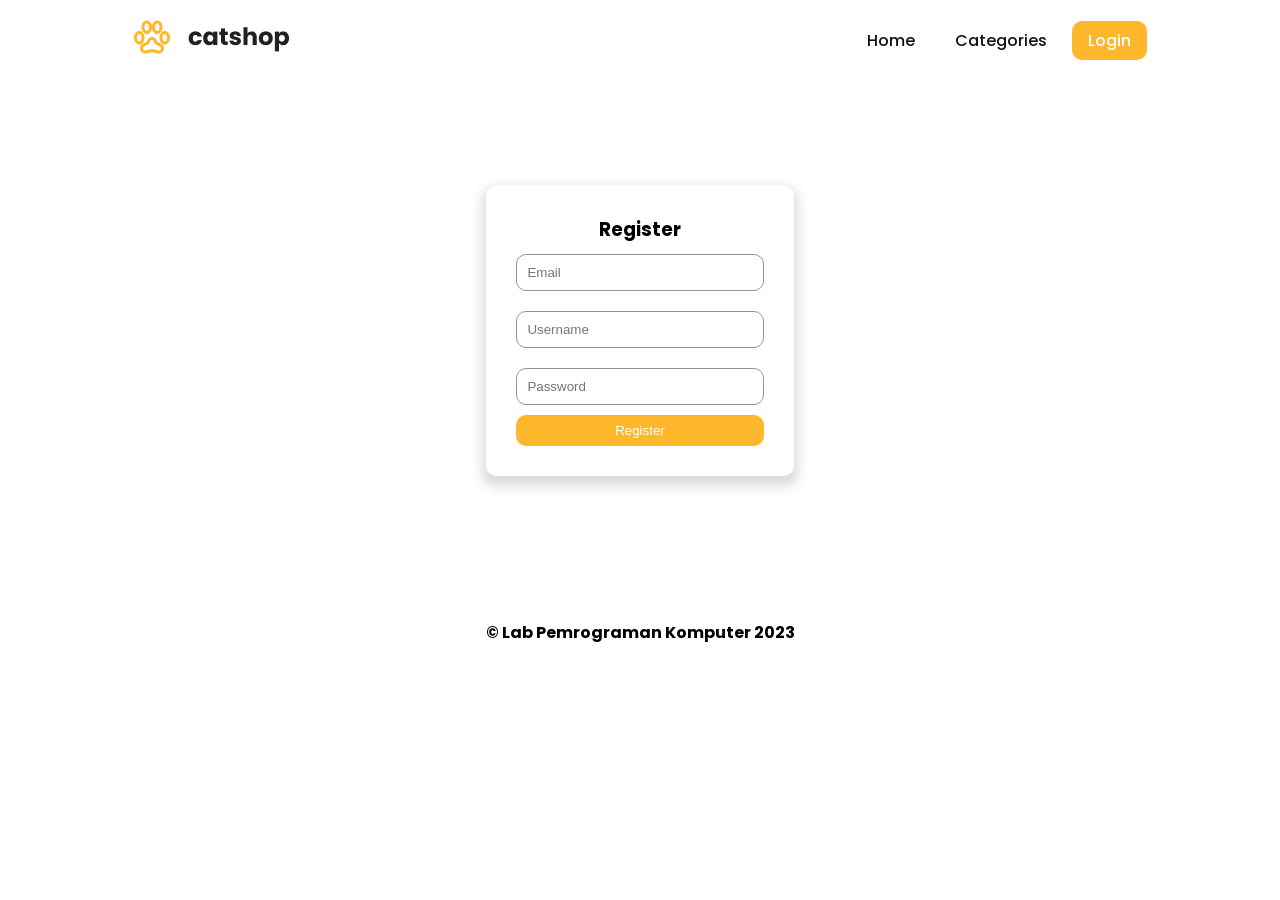
<file: Project Praktikum/register.html>
<!DOCTYPE html>
<html lang="en">
<head>
  <title>Register</title>
  <link rel="icon" href="assets/icon.png" />
  <link rel="stylesheet" href="css/style.css" />
  <link rel="preconnect" href="https://fonts.googleapis.com" />
  <link rel="preconnect" href="https://fonts.gstatic.com" crossorigin />
  <link
	href="https://fonts.googleapis.com/css2?family=Poppins:wght@400;500;700&family=Roboto:wght@500;700&display=swap"
			rel="stylesheet"/>
  <link
	rel="stylesheet"
	href="https://cdnjs.cloudflare.com/ajax/libs/font-awesome/5.15.3/css/all.min.css"/>
</head>
<body>
  <div class="container">
	<header>
   	  <nav>
	    <div class="logo">
		<img src="assets/logo.png" alt="" />
	    </div>
	      <input type="checkbox" id="click" />
		<label for="click" class="menu-btn">
		  <i class="fas fa-bars"></i>
		</label>
		<ul>
		  <li><a href="index.html">Home</a></li>
		  <li><a href="#">Categories</a></li>
		  <li><a href="login.html" class="btn_login">Login</a></li>
		</ul>
	   </nav>
      </header>
	<main>
  	  <div class="center">
	     <div class="form-login">
		  <h3>Register</h3>
		  <form action="">
		    <input class="input" type="email" name="email"
					placeholder="Email" />
		    <input class="input" type="text" name="username"
					placeholder="Username"/>
		    <input class="input" type="password" name="password"
				      placeholder="Password" />
  		    <button type="submit" class="btn_login" name="register"
				id="register">
				Register
		    </button>
		  </form>
	     </div>
	   </div>
	</main>
	<footer>
	  <h4>&copy; Lab Pemrograman Komputer 2023</h4>
	</footer>
   </div>
</body>
</html>
</file>
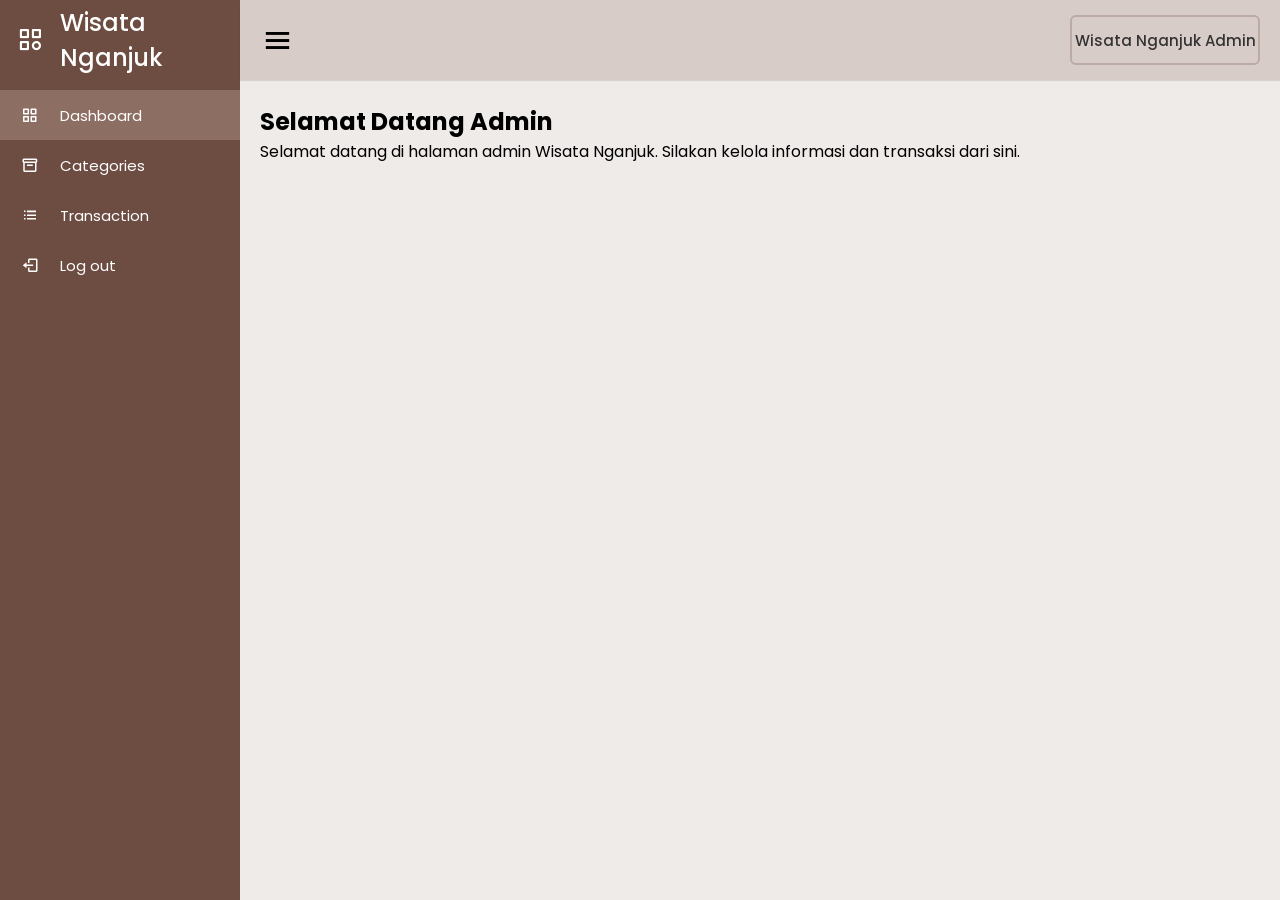
<file: Tugas BAB 2/admin.html>
<!DOCTYPE html>
<html lang="en">
<head>
  <meta charset="UTF-8" />
  <link rel="icon" href="assets/icon.png" />
  <link rel="stylesheet" href="css/admin.css" />
  <link href="https://unpkg.com/boxicons@2.0.7/css/boxicons.min.css" rel="stylesheet"/>
  <meta name="viewport" content="width=device-width, initial-scale=1.0" />
  <title>Catshop Admin</title>
</head>
<body>
  <div class="sidebar">
    <div class="logo-details">
      <i class="bx bx-category"></i>
      <span class="logo_name">Wisata Nganjuk</span>
    </div>
    <ul class="nav-links">
    <li>
        <a href="#" class="active">
          <i class="bx bx-grid-alt"></i>
          <span class="links_name">Dashboard</span>
        </a>
      </li>
      <li>
        <a href="categories/categories.html">
          <i class="bx bx-box"></i>
          <span class="links_name">Categories</span>
        </a>
      </li>
      <li>
        <a href="transaction/transaction.html">
          <i class="bx bx-list-ul"></i>
          <span class="links_name">Transaction</span>
        </a>
      </li>
      <li>
        <a href="#">
          <i class="bx bx-log-out"></i>
          <span class="links_name">Log out</span>
        </a>
      </li>
    </ul>
  </div>
  <section class="home-section">
    <nav>
      <div class="sidebar-button">
        <i class="bx bx-menu sidebarBtn"></i>
      </div>
      <div class="profile-details">
        <span class="admin_name">Wisata Nganjuk Admin</span>
      </div>
    </nav>
    <div class="home-content">
    <div class="welcome-text">
        <h1>Selamat Datang Admin</h1>
        <p>Selamat datang di halaman admin Wisata Nganjuk. Silakan kelola informasi dan transaksi dari sini.</p>
    </div>
    </div>
  </section>
  <script>
    let sidebar = document.querySelector(".sidebar");
    let sidebarBtn = document.querySelector(".sidebarBtn");
    sidebarBtn.onclick = function () {
      sidebar.classList.toggle("active");
      if (sidebar.classList.contains("active")) {
        sidebarBtn.classList.replace("bx-menu", "bx-menu-alt-right");
      } else sidebarBtn.classList.replace("bx-menu-alt-right", "bx-menu");
    };
  </script>
</body>
</html>
</file>
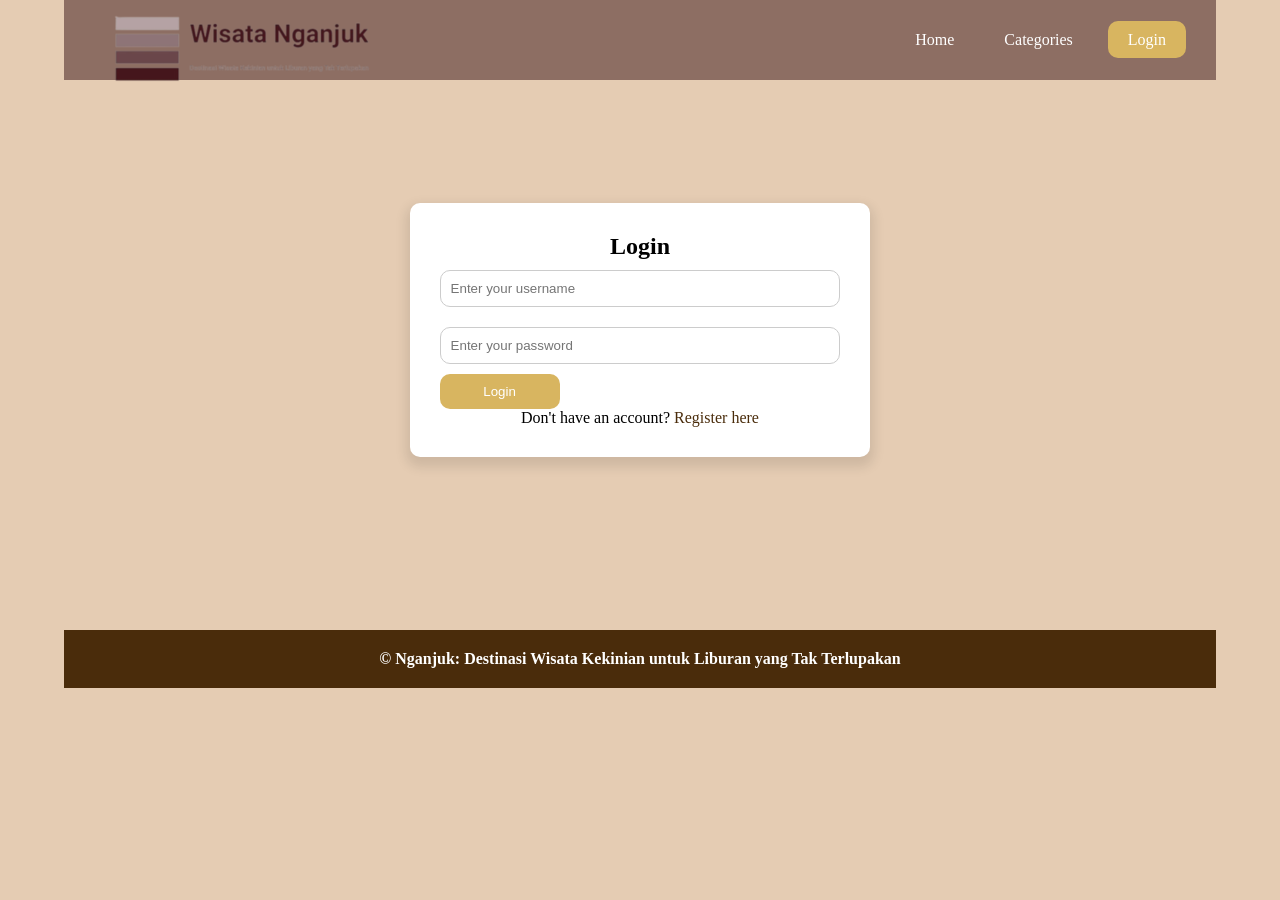
<file: Tugas BAB 2/login.html>
<!DOCTYPE html>
<html lang="en">
<head>
  <title>Login</title>
  <link rel="icon" href="assets/icon.png" />
  <link rel="stylesheet" href="css/style.css" />
  <link rel="preconnect" href="https://fonts.googleapis.com" />
  <link rel="preconnect" href="https://fonts.gstatic.com" crossorigin />
  <link href="https://fonts.googleapis.com/css2?family=Poppins:wght@400;500;700&family=Roboto:wght@500;700&display=swap" rel="stylesheet" />
  <link rel="stylesheet" href="https://cdnjs.cloudflare.com/ajax/libs/font-awesome/5.15.3/css/all.min.css"/>
</head>
<body>
  <div class="container">
     <header>
	  <nav>
	    <div class="logo">
		 <img src="assets/logo.png" alt="" />
	    </div>
	    <input type="checkbox" id="click" />
	    <label for="click" class="menu-btn">
	       <i class="fas fa-bars"></i>
	    </label>
	    <ul>
		<li><a href="index.html">Home</a></li>
		<li><a href="#">Categories</a></li>
		<li><a href="login.html" class="btn_login">Login</a></li>
	    </ul>
        </nav>
	</header>
	<main>
	  <div class="center">
	    <div class="form-login">
		 <h2>Login</h2>
		 <form action="">
		   <input class="input" type="text" name="username"
			    placeholder="Enter your username" />
	         <input class="input" type="password" name="password"
			    placeholder="Enter your password" />
		   <button type="submit" class="btn_login" name="login"  
                      id="login"> Login
		   </button>
		 </form>
		 <p>Don't have an account? <a href="register.html" class="link-register">Register here</a></p>
	    </div>
	  </div>
	</main>
	<footer>
	   <h4>&copy; Nganjuk: Destinasi Wisata Kekinian untuk Liburan yang Tak Terlupakan</h4>
      </footer>
   </div>
</body>
</html>
</file>
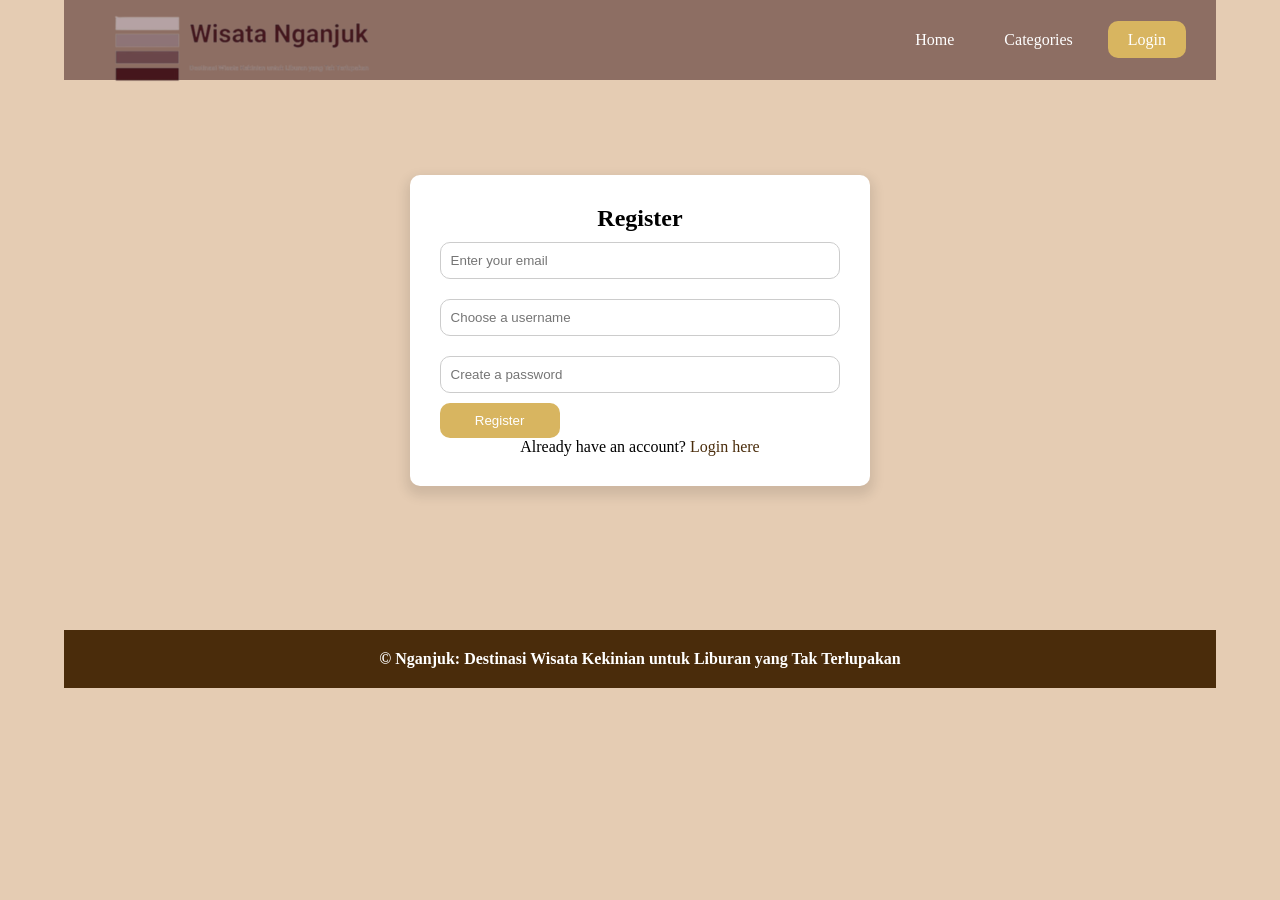
<file: Tugas BAB 2/register.html>
<!DOCTYPE html>
<html lang="en">
<head>
  <title>Register</title>
  <link rel="icon" href="assets/icon.png" />
  <link rel="stylesheet" href="css/style.css" />
  <link rel="preconnect" href="https://fonts.googleapis.com" />
  <link rel="preconnect" href="https://fonts.gstatic.com" crossorigin />
  <link href="https://fonts.googleapis.com/css2?family=Poppins:wght@400;500;700&family=Roboto:wght@500;700&display=swap" rel="stylesheet"/>
  <link rel="stylesheet" href="https://cdnjs.cloudflare.com/ajax/libs/font-awesome/5.15.3/css/all.min.css"/>
</head>
<body>
  <div class="container">
	<header>
   	  <nav>
	    <div class="logo">
		<img src="assets/logo.png" alt="" />
	    </div>
	      <input type="checkbox" id="click" />
		<label for="click" class="menu-btn">
		  <i class="fas fa-bars"></i>
		</label>
		<ul>
		  <li><a href="index.html">Home</a></li>
		  <li><a href="#">Categories</a></li>
		  <li><a href="login.html" class="btn_login">Login</a></li>
		</ul>
	   </nav>
      </header>
	<main>
  	  <div class="center">
	     <div class="form-login">
		  <h2>Register</h2>
		  <form action="">
		    <input class="input" type="email" name="email"
					placeholder="Enter your email" />
		    <input class="input" type="text" name="username"
					placeholder="Choose a username"/>
		    <input class="input" type="password" name="password"
				      placeholder="Create a password" />
  		    <button type="submit" class="btn_login" name="register"
				id="register">
				Register
		    </button>
		  </form>
		  <p>Already have an account? <a href="login.html" class="link-register">Login here</a></p>
	     </div>
	   </div>
	</main>
	<footer>
	  <h4>&copy; Nganjuk: Destinasi Wisata Kekinian untuk Liburan yang Tak Terlupakan</h4>
	</footer>
   </div>
</body>
</html>
</file>
<file: Project Praktikum/css/style.css>
* {
	margin: 0;
	padding: 0;
	box-sizing: border-box;
}

.container {
	width: 80%;
	margin: 0 auto;
}

body {
	font-family: "Poppins", sans-serif;
}

/* new nav */
nav {
	display: flex;
	height: 80px;
	width: 100%;
	align-items: center;
	justify-content: space-between;
	flex-wrap: wrap;
}
nav ul {
	display: flex;
	flex-wrap: wrap;
	list-style: none;
}
nav ul li {
	margin: 0 5px;
}
nav ul li a {
	color: #111;
	text-decoration: none;
	font-weight: 500;
	padding: 8px 15px;
	transition: all 0.3s ease;
}
nav ul li a.active,
nav ul li a:hover {
	color: #ffb72b;
}
nav .menu-btn i {
	color: #000;
	font-size: 22px;
	cursor: pointer;
	display: none;
}
input[type="checkbox"] {
	display: none;
}

.btn_login {
	background-color: #ffb72b;
	width: 100%;
	padding: 8px 16px;
	border-radius: 10px;
	border: none;
	cursor: pointer;
	color: white;
}

.btn_login:hover {
	background-color: #eba416;
	color: #fff;
}

/* style jumbotron */
.jumbotron {
	display: flex;
	background-color: #ffb72b;
	border-radius: 20px;
	padding: 20px 0;
	justify-content: space-around;
	align-items: center;
	margin-bottom: 50px;
}

.jumbotron-text {
	width: 30%;
	font-weight: 500;
}

.jumbotron-text p {
	color: white;
	margin: 20px 0;
}

.jumbotron-text button {
	padding: 10px 18px;
	border: none;
	border-radius: 10px;
	background-color: white;
	color: #ffb72b;
	cursor: pointer;
}

/* style card-categories */
.cards-categories {
	display: flex;
	flex-direction: column;
}

.cards-categories h2 {
	font-family: "Roboto", sans-serif;
}

.card-categories {
	display: flex;
	justify-content: space-between;
	margin-top: 30px;
}

.card {
	display: flex;
	flex-direction: column;
	width: 30%;
	box-shadow: 0 6px 12px 4px rgba(0, 0, 0, 0.15);
	border-radius: 10px;
	padding: 14px;
	text-align: justify;
}

.card h5 {
	margin: 10px 0;
	font-family: "Roboto", sans-serif;
	font-size: 20px;
}

.card p {
	font-size: 12px;
}

/* footer */
footer {
	display: flex;
	justify-content: center;
	align-items: center;
	margin: 40px 0;
}

/* style page login */

.center {
	display: flex;
	justify-content: center;
	align-items: center;
	height: 500px;
}

.form-login {
	display: flex;
	flex-direction: column;
	align-items: center;
	width: 30%;
	background-color: white;
	padding: 30px;
	margin: 0 auto;
	box-shadow: 0 6px 12px 4px rgba(0, 0, 0, 0.15);
	border-radius: 10px;
}

.input {
	width: 100%;
	margin: 10px 0;
	padding: 10px;
	border-radius: 10px;
	border: 1px solid rgb(148, 148, 148);
}

.link-register {
	text-decoration: none;
	margin-top: 10px;
}

/* responsive */
@media screen and (max-width: 1023px) {
	.container {
		width: 100%;
		margin: 0 auto;
	}
	/* navbar responsive */
	nav {
		padding: 0 40px 0 50px;
		position: relative;
	}

	nav .menu-btn i {
		display: block;
	}
	#click:checked ~ .menu-btn i:before {
		content: "\f00d";
	}
	nav ul {
		position: absolute;
		top: 80px;
		left: -100%;
		background: rgba(0, 0, 0, 0.85);
		width: 100%;
		text-align: center;
		display: block;
		transition: all 0.3s ease;
	}
	#click:checked ~ ul {
		left: 0;
	}
	nav ul li {
		width: 100%;
		margin: 40px 0;
	}
	nav ul li a {
		width: 100%;
		margin-left: -100%;
		display: block;
		font-size: 20px;
		color: #fff;
		transition: 0.6s cubic-bezier(0.68, -0.55, 0.265, 1.55);
	}
	#click:checked ~ ul li a {
		margin-left: 0px;
	}
	nav ul li a.active,
	nav ul li a:hover {
		color: #ffb72b;
	}

	/* jumbotron responsive */
	.jumbotron {
		flex-direction: column-reverse;
		border-radius: 0px !important;
		justify-content: center;
	}

	.jumbotron-text {
		width: 100% !important;
		padding-left: 20px;
	}

	/* card-categories responsive */
	.card-categories {
		flex-direction: column;
		gap: 20px;
		margin: 0 10px;
	}

	.card {
		width: 100% !important;
	}

	/* form-login responsive */
	.form-login {
		width: 80%;
	}
}
</file>
<file: Tugas BAB 2/css/style.css>
* {
	margin: 0;
	padding: 0;
	box-sizing: border-box;
}

body {
	font-family: "Raleway", Verdana; /* Mengubah font utama */
	background-color: #e5ccb3; /* Warna latar belakang */
}

.container {
	width: 90%; /* Mengurangi lebar container */
	margin: 0 auto;
}

/* Navbar */
nav {
	display: flex;
	height: 80px;
	width: 100%;
	align-items: center;
	justify-content: space-between;
	background-color: #8d6e63; /* Warna latar belakang */
	padding: 0 20px;
}

nav ul {
	display: flex;
	list-style: none;
}

nav ul li {
	margin: 0 10px;
}

nav ul li a {
	color: #fff;
	text-decoration: none;
	font-weight: 500;
	padding: 8px 15px;
	transition: all 0.3s ease;
}

nav ul li a.active,
nav ul li a:hover {
	color: #d8b560; /* Warna teks saat hover */
}

nav .menu-btn i {
	color: #fff;
	font-size: 22px;
	cursor: pointer;
	display: none;
}

input[type="checkbox"] {
	display: none;
}

/* Button Login */
.btn_login {
	background-color: #d8b560;
	width: 120px;
	padding: 10px 20px;
	border-radius: 10px;
	border: none;
	cursor: pointer;
	color: #fff;
	font-weight: 500;
	transition: background-color 0.3s ease;
}

.btn_login:hover {
	background-color: #b39f4d; /* Warna latar belakang saat hover */
}

/* Jumbotron */
.walpaper {
	display: flex;
	background-color: #d8b560;
	border-radius: 20px;
	padding: 20px;
	justify-content: space-around;
	align-items: center;
	margin-bottom: 50px;
}

.walpapaer-text {
	width: 40%;
	color: #4a2c0b; /* Warna teks */
}

.walpaper-text h1 {
	font-size: 28px;
	margin-bottom: 10px;
}

.walpaper-text p {
	font-size: 16px;
	margin-bottom: 20px;
}

.walpaper-text button {
	padding: 10px 18px;
	border: none;
	border-radius: 10px;
	background-color: #4a2c0b; /* Warna latar belakang tombol */
	color: #d8b560; /* Warna teks tombol */
	cursor: pointer;
	font-weight: 500;
	transition: background-color 0.3s ease, color 0.3s ease;
}

.walpaper-text button:hover {
	background-color: #7b5d25; /* Warna latar belakang saat hover */
	color: #fff; /* Warna teks saat hover */
}

/* Card Categories */
.cards-categories {
	display: grid; /* Mengubah tata letak menjadi grid */
	grid-template-columns: repeat(auto-fit, minmax(250px, 1fr)); /* Mengatur lebar item */
	gap: 20px;
	justify-content: center;
	margin-top: 20px;
}

.card {
	background-color: #fff;
	border-radius: 15px;
	box-shadow: 0 4px 8px rgba(0, 0, 0, 0.1);
	overflow: hidden;
	transition: transform 0.3s ease-in-out;
}

.card:hover {
	transform: translateY(-5px);
	box-shadow: 0 8px 16px rgba(0, 0, 0, 0.2);
}

.card img {
	width: 100%;
	height: auto;
	object-fit: cover;
	border-radius: 15px 15px 0 0;
}

.card-content {
	padding: 20px;
}

.card-content h5 {
	font-size: 20px;
	font-weight: 600;
	color: #4a2c0b; /* Warna teks judul */
	margin-bottom: 10px;
}

.card-content p {
	font-size: 14px;
	color: #666;
	margin-bottom: 15px;
}

.card-content .price {
	font-size: 16px;
	font-weight: bold;
	color: #d8b560; /* Warna teks harga */
	margin-bottom: 15px;
}

.card-content .btn_belanja {
	background-color: #d8b560;
	padding: 10px 20px;
	border-radius: 8px;
	border: none;
	cursor: pointer;
	color: #fff;
	font-size: 16px;
	font-weight: 500;
	transition: background-color 0.3s ease;
}

.card-content .btn_belanja:hover {
	background-color: #b39f4d; /* Warna latar belakang saat hover */
}

/* Footer */
footer {
	display: flex;
	justify-content: center;
	align-items: center;
	margin-top: 50px;
	background-color: #4a2c0b; /* Warna latar belakang */
	padding: 20px;
	color: #fff;
	font-weight: 500;
}

/* Form Login */
.center {
	display: flex;
	justify-content: center;
	align-items: center;
	height: 500px;
}

.form-login {
	display: flex;
	flex-direction: column;
	align-items: center;
	width: 40%;
	background-color: #fff;
	padding: 30px;
	margin: 0 auto;
	box-shadow: 0 6px 12px 4px rgba(0, 0, 0, 0.1);
	border-radius: 10px;
}

.input {
	width: 100%;
	margin: 10px 0;
	padding: 10px;
	border-radius: 10px;
	border: 1px solid #ccc;
}

.link-register {
	text-decoration: none;
	margin-top: 10px;
	color: #4a2c0b; /* Warna teks */
	font-weight: 500;
}
</file>
<file: Tugas BAB 3/css/style.css>
* {
	margin: 0;
	padding: 0;
	box-sizing: border-box;
}

body {
	font-family: "Raleway", Verdana; /* Mengubah font utama */
	background-color: #e5ccb3; /* Warna latar belakang */
}

.container {
	width: 90%; /* Mengurangi lebar container */
	margin: 0 auto;
}

/* Navbar */
nav {
	display: flex;
	height: 80px;
	width: 100%;
	align-items: center;
	justify-content: space-between;
	background-color: #8d6e63; /* Warna latar belakang */
	padding: 0 20px;
}

nav ul {
	display: flex;
	list-style: none;
}

nav ul li {
	margin: 0 10px;
}

nav ul li a {
	color: #fff;
	text-decoration: none;
	font-weight: 500;
	padding: 8px 15px;
	transition: all 0.3s ease;
}

nav ul li a.active,
nav ul li a:hover {
	color: #d8b560; /* Warna teks saat hover */
}

nav .menu-btn i {
	color: #fff;
	font-size: 22px;
	cursor: pointer;
	display: none;
}

input[type="checkbox"] {
	display: none;
}

/* Button Login */
.btn_login {
	background-color: #d8b560;
	width: 120px;
	padding: 10px 20px;
	border-radius: 10px;
	border: none;
	cursor: pointer;
	color: #fff;
	font-weight: 500;
	transition: background-color 0.3s ease;
}

.btn_login:hover {
	background-color: #b39f4d; /* Warna latar belakang saat hover */
}

/* Jumbotron */
.walpaper {
	display: flex;
	background-color: #d8b560;
	border-radius: 20px;
	padding: 20px;
	justify-content: space-around;
	align-items: center;
	margin-bottom: 50px;
}

.walpapaer-text {
	width: 40%;
	color: #4a2c0b; /* Warna teks */
}

.walpaper-text h1 {
	font-size: 28px;
	margin-bottom: 10px;
}

.walpaper-text p {
	font-size: 16px;
	margin-bottom: 20px;
}

.walpaper-text button {
	padding: 10px 18px;
	border: none;
	border-radius: 10px;
	background-color: #4a2c0b; /* Warna latar belakang tombol */
	color: #d8b560; /* Warna teks tombol */
	cursor: pointer;
	font-weight: 500;
	transition: background-color 0.3s ease, color 0.3s ease;
}

.walpaper-text button:hover {
	background-color: #7b5d25; /* Warna latar belakang saat hover */
	color: #fff; /* Warna teks saat hover */
}

/* Card Categories */
.cards-categories {
	display: grid; /* Mengubah tata letak menjadi grid */
	grid-template-columns: repeat(auto-fit, minmax(250px, 1fr)); /* Mengatur lebar item */
	gap: 20px;
	justify-content: center;
	margin-top: 20px;
}

.card {
	background-color: #fff;
	border-radius: 15px;
	box-shadow: 0 4px 8px rgba(0, 0, 0, 0.1);
	overflow: hidden;
	transition: transform 0.3s ease-in-out;
}

.card:hover {
	transform: translateY(-5px);
	box-shadow: 0 8px 16px rgba(0, 0, 0, 0.2);
}

.card img {
	width: 100%;
	height: auto;
	object-fit: cover;
	border-radius: 15px 15px 0 0;
}

.card-content {
	padding: 20px;
}

.card-content h5 {
	font-size: 20px;
	font-weight: 600;
	color: #4a2c0b; /* Warna teks judul */
	margin-bottom: 10px;
}

.card-content p {
	font-size: 14px;
	color: #666;
	margin-bottom: 15px;
}

.card-content .price {
	font-size: 16px;
	font-weight: bold;
	color: #d8b560; /* Warna teks harga */
	margin-bottom: 15px;
}

.card-content .btn_belanja {
	background-color: #d8b560;
	padding: 10px 20px;
	border-radius: 8px;
	border: none;
	cursor: pointer;
	color: #fff;
	font-size: 16px;
	font-weight: 500;
	transition: background-color 0.3s ease;
}

.card-content .btn_belanja:hover {
	background-color: #b39f4d; /* Warna latar belakang saat hover */
}

/* Footer */
footer {
	display: flex;
	justify-content: center;
	align-items: center;
	margin-top: 50px;
	background-color: #4a2c0b; /* Warna latar belakang */
	padding: 20px;
	color: #fff;
	font-weight: 500;
}

/* Form Login */
.center {
	display: flex;
	justify-content: center;
	align-items: center;
	height: 500px;
}

.form-login {
	display: flex;
	flex-direction: column;
	align-items: center;
	width: 40%;
	background-color: #fff;
	padding: 30px;
	margin: 0 auto;
	box-shadow: 0 6px 12px 4px rgba(0, 0, 0, 0.1);
	border-radius: 10px;
}

.input {
	width: 100%;
	margin: 10px 0;
	padding: 10px;
	border-radius: 10px;
	border: 1px solid #ccc;
}

.link-register {
	text-decoration: none;
	margin-top: 10px;
	color: #4a2c0b; /* Warna teks */
	font-weight: 500;
}
</file>
<file: Tugas BAB 2/css/admin.css>
@import url("https://fonts.googleapis.com/css2?family=Poppins:wght@200;300;400;500;600;700&display=swap");

* {
	margin: 0;
	padding: 0;
	box-sizing: border-box;
	font-family: "Poppins", sans-serif;
}

/* sidebar */
.sidebar {
	position: fixed;
	height: 100%;
	width: 240px;
	background: #6D4C41; /* Warna coklat */
	transition: all 0.5s ease;
}

.sidebar.active {
	width: 60px;
}

.sidebar .logo-details {
	height: 80px;
	display: flex;
	align-items: center;
}

.sidebar .logo-details i {
	font-size: 28px;
	font-weight: 500;
	color: #fff;
	min-width: 60px;
	text-align: center;
}

.sidebar .logo-details .logo_name {
	color: #fff;
	font-size: 24px;
	font-weight: 500;
}

.sidebar .nav-links {
	margin-top: 10px;
}

.sidebar .nav-links li {
	position: relative;
	list-style: none;
	height: 50px;
}

.sidebar .nav-links li a {
	height: 100%;
	width: 100%;
	display: flex;
	align-items: center;
	text-decoration: none;
	transition: all 0.4s ease;
}

.sidebar .nav-links li a.active {
	background: #8D6E63; /* Warna coklat tua */
}

.sidebar .nav-links li a:hover {
	background: #8D6E63; /* Warna coklat tua */
}

.sidebar .nav-links li i {
	min-width: 60px;
	text-align: center;
	font-size: 18px;
	color: #fff;
}

.sidebar .nav-links li a .links_name {
	color: #fff;
	font-size: 15px;
	font-weight: 400;
	white-space: nowrap;
}

/* main content */
.home-section {
	position: relative;
	background: #EFEBE9; /* Warna krim */
	min-height: 100vh;
	width: calc(100% - 240px);
	left: 240px;
	transition: all 0.5s ease;
}

.sidebar.active ~ .home-section {
	width: calc(100% - 60px);
	left: 60px;
}

.home-section nav {
	display: flex;
	justify-content: space-between;
	height: 80px;
	background: #D7CCC8; /* Warna coklat muda */
	display: flex;
	align-items: center;
	position: fixed;
	width: calc(100% - 240px);
	left: 240px;
	z-index: 100;
	padding: 0 20px;
	box-shadow: 0 1px 1px rgba(0, 0, 0, 0.1);
	transition: all 0.5s ease;
}

.sidebar.active ~ .home-section nav {
	left: 60px;
	width: calc(100% - 60px);
}

.home-section nav .sidebar-button {
	display: flex;
	align-items: center;
	font-size: 24px;
	font-weight: 500;
}

nav .sidebar-button i {
	font-size: 35px;
	margin-right: 10px;
}

.home-section nav .profile-details {
	display: flex;
	align-items: center;
	justify-content: center;
	background: #D7CCC8; /* Warna coklat muda */
	border: 2px solid #BCAAA4; /* Warna coklat tua */
	border-radius: 6px;
	height: 50px;
	min-width: 190px;
}

nav .profile-details .admin_name {
	font-size: 15px;
	font-weight: 500;
	color: #333;
	white-space: nowrap;
}

.home-section .home-content {
	position: relative;
	padding-top: 104px;
	padding-left: 20px;
	padding-right: 20px;
}

.btn {
	background-color: #6D4C41; /* Warna coklat */
	color: white;
	padding: 10px 20px;
	border: none;
	border-radius: 5px;
	cursor: pointer;
}

.btn a {
	text-decoration: none;
	color: white;
}

.btn-tambah {
	margin: 10px 0;
}

.btn-simpan {
	width: 100%;
}

.btn:hover {
	background-color: #8D6E63; /* Warna coklat tua */
}

.table-data {
	text-align: center;
	border-collapse: collapse;
	width: 100%;
}

th,
td {
	border: 1px solid black;
	padding: 5px 20px;
}

.form-login {
	display: flex;
	flex-direction: column;
	align-items: center;
	background-color: #EFEBE9; /* Warna krim */
	padding: 30px;
	margin: 10px auto;
	border-radius: 10px;
}

.input {
	width: 100%;
	margin: 10px 0;
	padding: 10px;
	border-radius: 10px;
	border: 1px solid rgb(148, 148, 148);
}

/* Responsive Media Query */
@media (max-width: 1240px) {
	.sidebar {
		width: 60px;
	}
	.sidebar.active {
		width: 220px;
	}
	.home-section {
		width: calc(100% - 60px);
		left: 60px;
	}
	.sidebar.active ~ .home-section {
		overflow: hidden;
		left: 220px;
	}
	.home-section nav {
		width: calc(100% - 60px);
		left: 60px;
	}
	.sidebar.active ~ .home-section nav {
		width: calc(100% - 220px);
		left: 220px;
	}
}

@media (max-width: 700px) {
	nav .profile-details {
		display: none !important;
	}
	.home-section nav .profile-details {
		height: 50px;
		min-width: 40px;
	}
}

@media (max-width: 550px) {
	.profile-details {
		display: none !important;
	}
}

@media (max-width: 400px) {
	.sidebar {
		width: 0;
	}
	.sidebar.active {
		width: 60px;
	}
	.home-section {
		width: 100%;
		left: 0;
	}
	.sidebar.active ~ .home-section {
		left: 60px;
		width: calc(100% - 60px);
	}
	.home-section nav {
		width: 100%;
		left: 0;
	}
	.sidebar.active ~ .home-section nav {
		left: 60px;
		width: calc(100% - 60px);
	}
}
</file>
